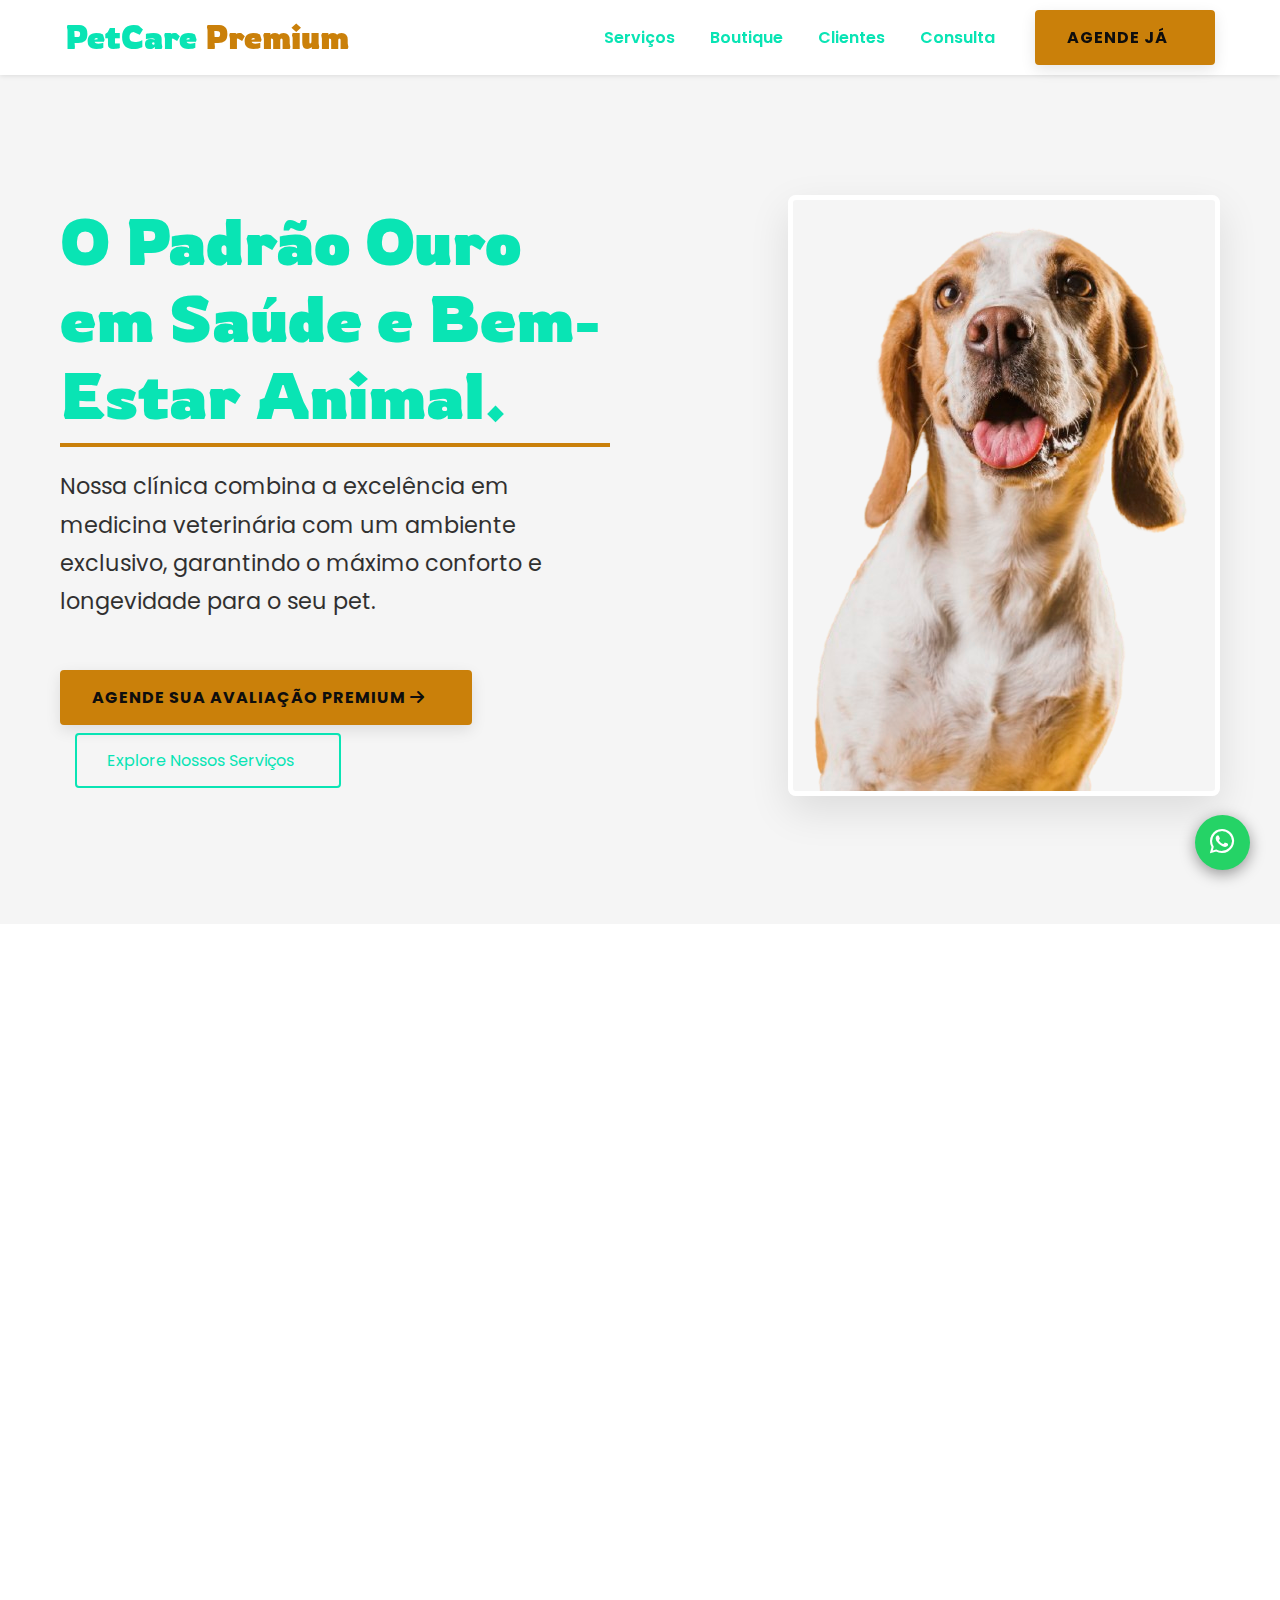
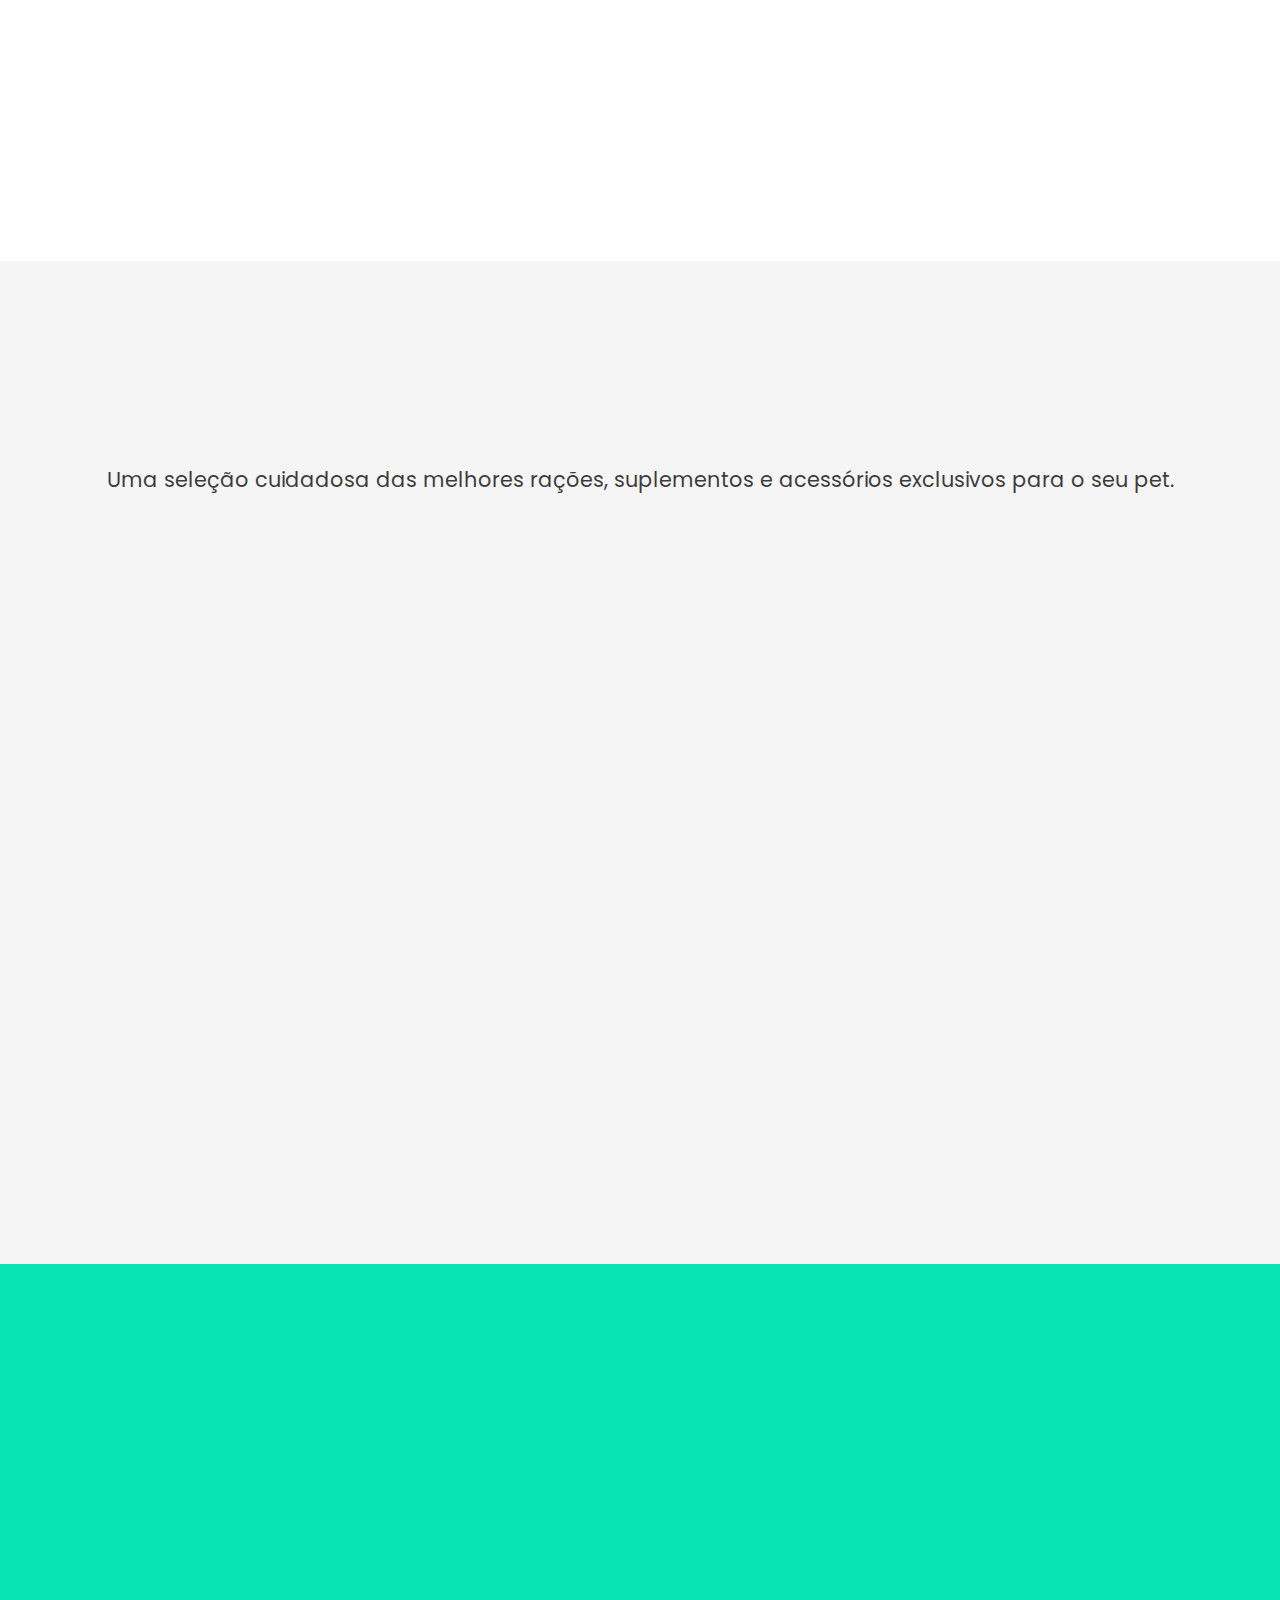
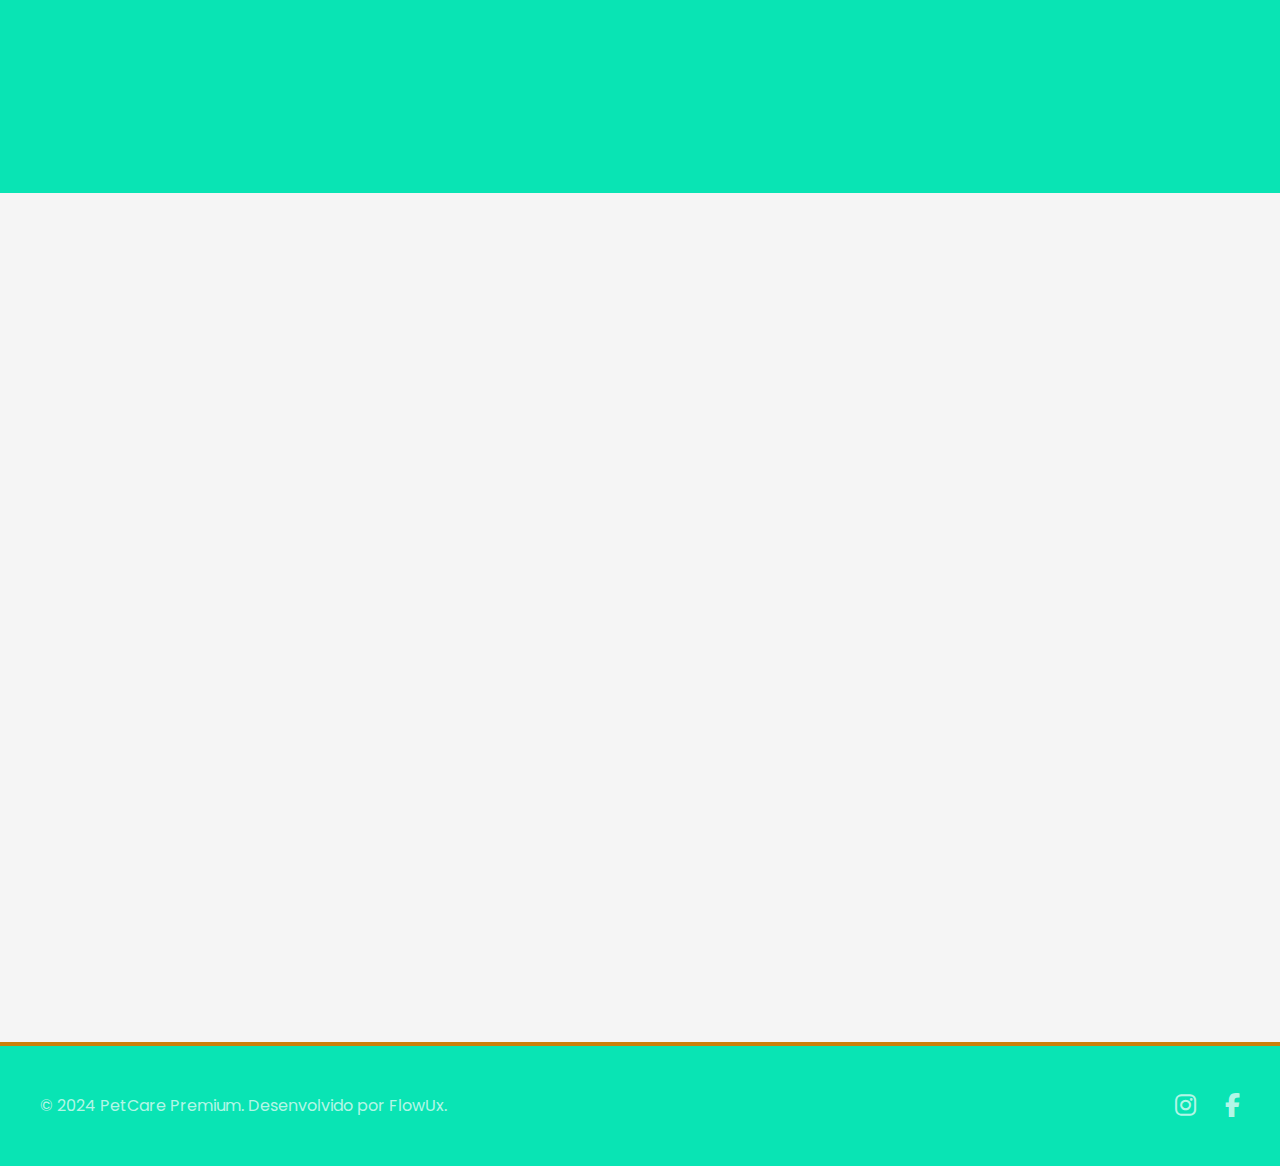
<file: landing4/Clinica Veterinaria/index.html>
<!DOCTYPE html>
<html lang="pt-br">
  <head>
    <meta charset="UTF-8" />
    <meta name="viewport" content="width=device-width, initial-scale=1.0" />
    <link
      rel="stylesheet"
      href="https://cdnjs.cloudflare.com/ajax/libs/font-awesome/6.5.1/css/all.min.css"
    />
    <link rel="preconnect" href="https://fonts.googleapis.com" />
    <link rel="preconnect" href="https://fonts.gstatic.com" crossorigin />
    <link
      href="https://fonts.googleapis.com/css2?family=Poppins:wght@400;600;700&family=Rowdies:wght@400;700&display=swap"
      rel="stylesheet"
    />
    <link rel="stylesheet" href="style.css" />
    <title>PetCare Premium | Luxo e Profissionalismo</title>
  </head>
  <body>
    <a
      href="https://wa.me/SEUNUMERO"
      target="_blank"
      class="whatsapp-float"
      aria-label="Fale conosco pelo WhatsApp"
    >
      <i class="fab fa-whatsapp"></i>
    </a>

    <header class="main-header">
      <div class="header-content">
        <h1 class="logo">PetCare <span class="logo-span">Premium</span></h1>
        <nav class="header-nav" id="mainNav">
          <a href="#servicos">Serviços</a>
          <a href="#boutique">Boutique</a>
          <a href="#testemunhos">Clientes</a>
          <a href="#agendamento">Consulta</a>
        </nav>
        <a href="#agendamento" class="cta-button header-cta">Agende Já</a>
        <button class="menu-toggle" id="menuToggle">
          <i class="fas fa-bars"></i>
        </button>
      </div>
    </header>

    <main>
      <section id="hero" class="hero-section">
        <div class="hero-text-content reveal">
          <h2>O Padrão Ouro em Saúde e Bem-Estar Animal.</h2>
          <p>
            Nossa clínica combina a excelência em medicina veterinária com um
            ambiente exclusivo, garantindo o máximo conforto e longevidade para
            o seu pet.
          </p>
          <div class="hero-cta-group">
            <a href="#agendamento" class="cta-button hero-cta"
              >Agende sua Avaliação Premium <i class="fas fa-arrow-right"></i
            ></a>
            <a href="#servicos" class="secondary-cta-button"
              >Explore Nossos Serviços</a
            >
          </div>
        </div>
        <div class="hero-image-container reveal">
          <img
            src="./img/cachorro.png"
            alt="Cachorro feliz e saudável"
            class="hero-image"
          />
        </div>
      </section>

      <section id="servicos" class="services-section">
        <h2 class="section-title reveal">Serviços Exclusivos</h2>
        <div class="services-grid">
          <div class="service-card reveal">
            <i class="fas fa-stethoscope service-icon"></i>
            <h3>Clínica Geral de Alto Padrão</h3>
            <p>
              Diagnóstico e tratamento com equipamentos de ponta e foco na
              medicina preventiva individualizada.
            </p>
          </div>
          <div class="service-card reveal">
            <i class="fas fa-microscope service-icon"></i>
            <h3>Laboratório e Cirurgia</h3>
            <p>
              Exames rápidos e precisos. Cirurgias seguras e minimamente
              invasivas com monitoramento intensivo.
            </p>
          </div>
          <div class="service-card reveal">
            <i class="fas fa-shower service-icon"></i>
            <h3>Estética & Spa Pet</h3>
            <p>
              Banho e tosa relaxantes, tratamentos terapêuticos de pele e
              pelagem com produtos hipoalergênicos.
            </p>
          </div>
          <div class="service-card reveal">
            <i class="fas fa-home service-icon"></i>
            <h3>Pet Hotel Boutique</h3>
            <p>
              Suítes individuais e monitoradas, com serviço personalizado e
              atividades recreativas supervisionadas.
            </p>
          </div>
        </div>
      </section>

      <section id="boutique" class="boutique-section">
        <h2 class="section-title reveal">Nossa Boutique Premium</h2>
        <p class="section-subtitle reveal">
          Uma seleção cuidadosa das melhores rações, suplementos e acessórios
          exclusivos para o seu pet.
        </p>

        <div class="boutique-grid">
          <div class="product-card reveal">
            <div class="product-image-container">
              <img
                src="./img/1.png"
                alt="Ração super premium para pets"
                class="product-image"
              />
              <div class="image-overlay">
                <i class="fas fa-search-plus"></i>
              </div>
            </div>
            <div class="product-info">
              <h3>Nutrição Super Premium</h3>
              <p>
                As melhores marcas de rações balanceadas e específicas para a
                fase e necessidade do seu pet, garantindo saúde e vitalidade.
              </p>
              <a href="#agendamento" class="cta-link"
                >Ver Detalhes <i class="fas fa-arrow-right"></i
              ></a>
            </div>
          </div>

          <div class="product-card reveal">
            <div class="product-image-container">
              <img
                src="./img/2.png"
                alt="Suplementos e vitaminas para pets"
                class="product-image"
              />
              <div class="image-overlay">
                <i class="fas fa-search-plus"></i>
              </div>
            </div>
            <div class="product-info">
              <h3>Suplementos e Vitaminas</h3>
              <p>
                Reforce a imunidade, a saúde articular e a pelagem com
                suplementos de alta absorção, desenvolvidos para resultados
                visíveis.
              </p>
              <a href="#agendamento" class="cta-link"
                >Ver Detalhes <i class="fas fa-arrow-right"></i
              ></a>
            </div>
          </div>

          <div class="product-card reveal">
            <div class="product-image-container">
              <img
                src="./img/3.png"
                alt="Acessórios de luxo para pets"
                class="product-image"
              />
              <div class="image-overlay">
                <i class="fas fa-search-plus"></i>
              </div>
            </div>
            <div class="product-info">
              <h3>Acessórios Exclusivos</h3>
              <p>
                Brinquedos duráveis, coleiras de couro legítimo e caminhas
                ortopédicas que unem design sofisticado e máximo conforto.
              </p>
              <a href="#agendamento" class="cta-link"
                >Ver Detalhes <i class="fas fa-arrow-right"></i
              ></a>
            </div>
          </div>
        </div>
        <div class="full-boutique-cta reveal">
          <a href="#agendamento" class="cta-button"
            >Explore a Boutique Completa <i class="fas fa-shopping-cart"></i
          ></a>
        </div>
      </section>
      <section id="testemunhos" class="testimonials-section">
        <h2 class="section-title reveal">O que Nossos Clientes Dizem</h2>
        <div class="testimonials-grid">
          <div class="testimonial-card reveal">
            <p>
              "Atendimento de luxo do começo ao fim. A equipe é super atenciosa
              e o Dr. é um excelente profissional. Confiança total!"
            </p>
            <div class="client-info">
              <span class="client-name">Beatriz F.</span>
              <i class="fas fa-star rating-star"></i
              ><i class="fas fa-star rating-star"></i
              ><i class="fas fa-star rating-star"></i
              ><i class="fas fa-star rating-star"></i
              ><i class="fas fa-star rating-star"></i>
            </div>
          </div>
          <div class="testimonial-card reveal">
            <p>
              "O ambiente é impecável, limpo e super tranquilo. Meu gato, que é
              arisco, se sentiu confortável. O melhor PetCare da cidade."
            </p>
            <div class="client-info">
              <span class="client-name">Gustavo P.</span>
              <i class="fas fa-star rating-star"></i
              ><i class="fas fa-star rating-star"></i
              ><i class="fas fa-star rating-star"></i
              ><i class="fas fa-star rating-star"></i
              ><i class="fas fa-star rating-star"></i>
            </div>
          </div>
        </div>
      </section>

      <section id="agendamento" class="appointment-section">
        <div class="appointment-container">
          <div class="appointment-text reveal">
            <h2>Fale com um Especialista Agora.</h2>
            <p>
              Preencha nosso formulário para que um de nossos especialistas
              entre em contato o mais rápido possível para confirmar sua
              consulta.
            </p>
            <p class="contact-highlight">
              <i class="fas fa-phone-alt"></i> Contato Imediato: **(XX)
              9999-8888**
            </p>
          </div>

          <form
            class="appointment-form reveal"
            onsubmit="handleFormSubmit(event)"
          >
            <h3>Solicitação de Atendimento</h3>
            <input type="text" placeholder="Seu Nome" required />
            <input type="tel" placeholder="WhatsApp" required />
            <input type="text" placeholder="Pet (Nome e Espécie)" required />
            <select required>
              <option value="">Selecione o Serviço*</option>
              <option value="consulta">Consulta Clínica</option>
              <option value="exames">Exames Laboratoriais</option>
              <option value="estetica">Estética / Spa</option>
              <option value="hospedagem">Hotel / Boutique</option>
            </select>
            <textarea
              placeholder="Brevemente o motivo da solicitação..."
              rows="3"
            ></textarea>
            <button type="submit" class="cta-button form-submit-button">
              Enviar Solicitação
            </button>
            <p id="form-message" class="form-message"></p>
          </form>
        </div>
      </section>
    </main>

    <footer class="main-footer">
      <div class="footer-content">
        <p>&copy; 2024 PetCare Premium. Desenvolvido por FlowUx.</p>
        <div class="social-icons">
          <a href="#" aria-label="Instagram"
            ><i class="fab fa-instagram"></i
          ></a>
          <a href="#" aria-label="Facebook"
            ><i class="fab fa-facebook-f"></i
          ></a>
        </div>
      </div>
    </footer>

    <script>
      // Função para mostrar a mensagem de sucesso do formulário (AJAX/Backend real não implementado aqui)
      function handleFormSubmit(event) {
        event.preventDefault();
        const messageElement = document.getElementById("form-message");
        messageElement.innerText =
          "Sua solicitação foi enviada! Entraremos em contato em breve.";
        messageElement.style.display = "block";
        setTimeout(() => {
          messageElement.style.display = "none";
        }, 5000);

        // Aqui você adicionaria o código real para enviar os dados para o seu servidor/e-mail
        event.target.reset(); // Limpa o formulário após o envio simulado
      }

      // Função para revelar elementos ao rolar (Animação)
      function reveal() {
        var reveals = document.querySelectorAll(".reveal");
        for (var i = 0; i < reveals.length; i++) {
          var windowHeight = window.innerHeight;
          var elementTop = reveals[i].getBoundingClientRect().top;
          var elementVisible = 150;

          if (elementTop < windowHeight - elementVisible) {
            reveals[i].classList.add("active");
          } else {
            reveals[i].classList.remove("active");
          }
        }
      }
      window.addEventListener("scroll", reveal);
      // Chama a função uma vez ao carregar para verificar os elementos no topo da tela
      reveal();

      // Função para o Menu Mobile
      document
        .getElementById("menuToggle")
        .addEventListener("click", function () {
          document.getElementById("mainNav").classList.toggle("active");
        });
      document.querySelectorAll(".header-nav a").forEach((item) => {
        item.addEventListener("click", () => {
          // Fecha o menu mobile ao clicar em um link
          document.getElementById("mainNav").classList.remove("active");
        });
      });
    </script>
  </body>
</html>
</file>
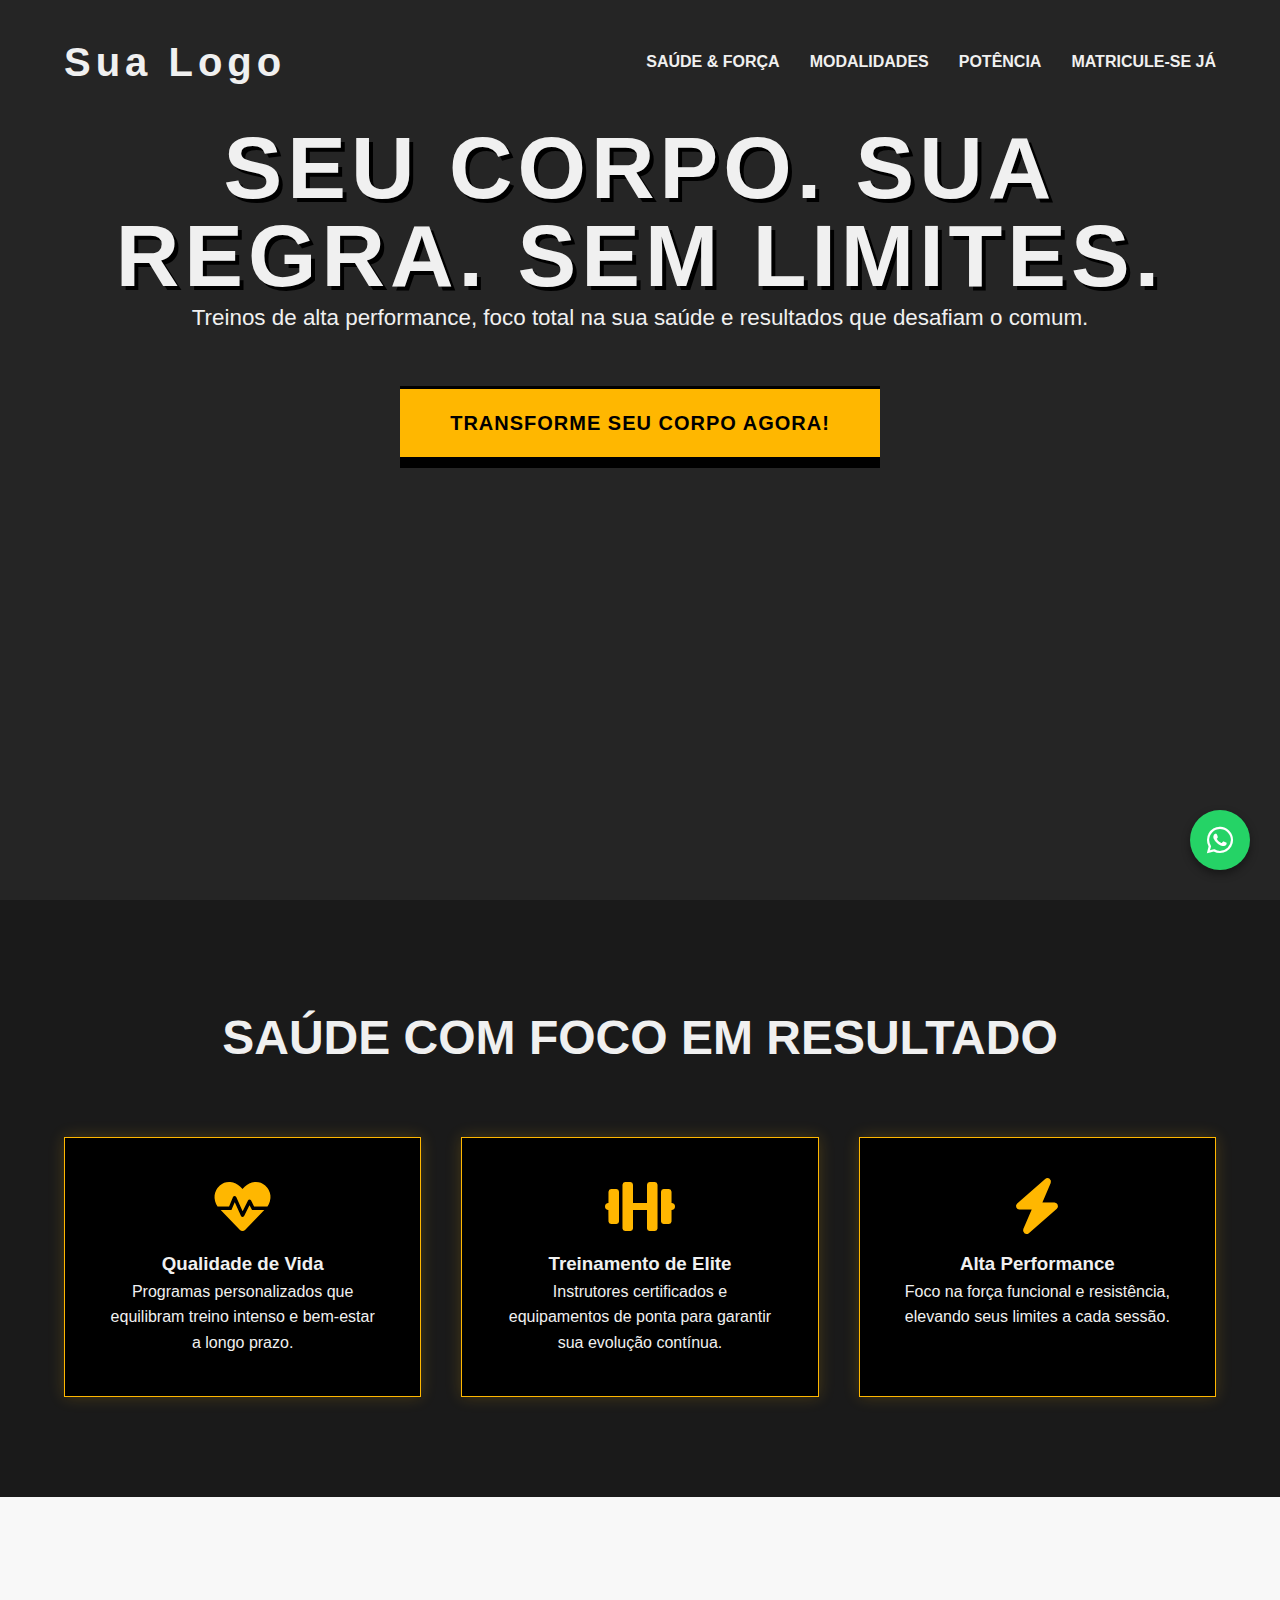
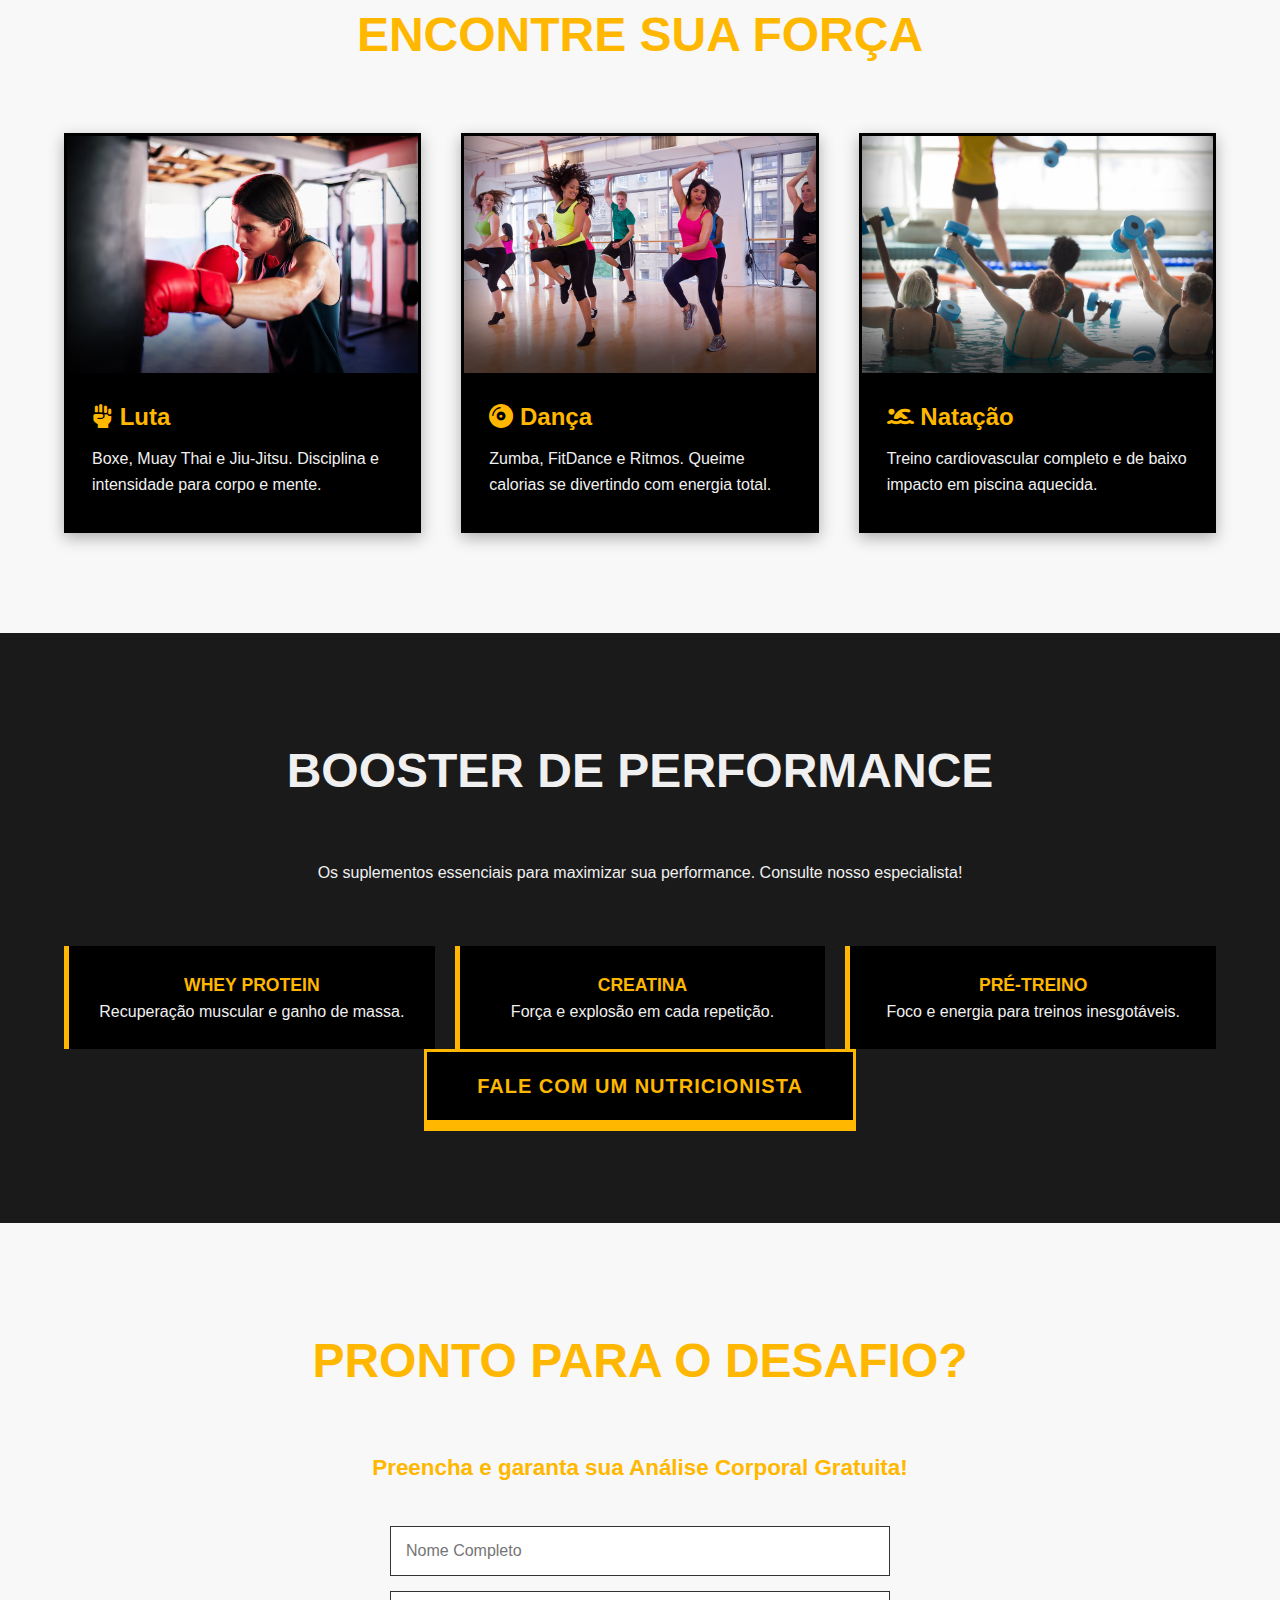
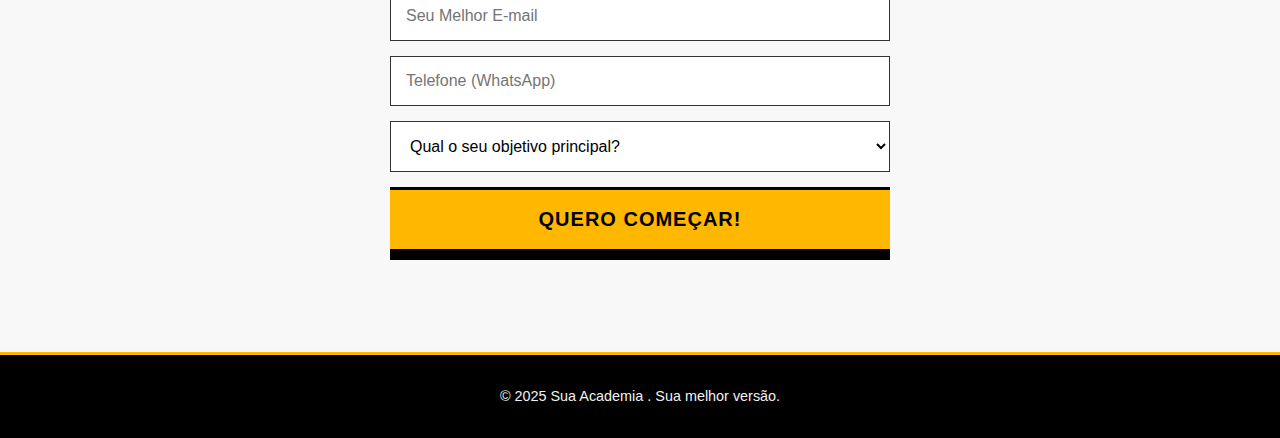
<file: landing6/landing page academia/index.html>
<!DOCTYPE html>
<html lang="pt-BR">
<head>
    <meta charset="UTF-8">
    <meta name="viewport" content="width=device-width, initial-scale=1.0">
    <title>Sua Academia | Sua Transformação Agora</title>
    <link rel="stylesheet" href="style.css">
    <link rel="stylesheet" href="https://cdnjs.cloudflare.com/ajax/libs/font-awesome/6.0.0-beta3/css/all.min.css">
</head>
<body>

    <a href="https://wa.me/99999999999?text=Olá! Quero me Matricular." target="_blank" class="whatsapp-float" aria-label="Fale conosco no WhatsApp">
        <i class="fab fa-whatsapp"></i>
    </a>

    <header class="hero-section">
        <div class="container">
            <nav class="navbar">
                <div class="logo">Sua Logo <span class="accent-text"></span></div>
                <ul class="nav-links" id="navLinks">
                    <li><a href="#saude">Saúde & Força</a></li>
                    <li><a href="#modalidades">Modalidades</a></li>
                    <li><a href="#suplementos">Potência</a></li>
                    <li><a href="#formulario" class="cta-link">Matricule-se JÁ</a></li>
                </ul>
                <button class="menu-toggle" aria-label="Abrir Menu" id="menuToggle">
                    <i class="fas fa-bars"></i>
                </button>
            </nav>

            <div class="hero-content">
                <h1>Seu Corpo. Sua Regra. Sem Limites.</h1>
                <p>Treinos de alta performance, foco total na sua saúde e resultados que desafiam o comum.</p>
                <a href="#formulario" class="cta-button">Transforme Seu Corpo Agora!</a>
            </div>
        </div>
    </header>

    <section id="saude" class="section saude-section bg-dark">
        <div class="container">
            <h2>SAÚDE COM FOCO EM RESULTADO</h2>
            <div class="cards-grid">
                <div class="card">
                    <i class="fas fa-heartbeat"></i>
                    <h3>Qualidade de Vida</h3>
                    <p>Programas personalizados que equilibram treino intenso e bem-estar a longo prazo.</p>
                </div>
                <div class="card">
                    <i class="fas fa-dumbbell"></i>
                    <h3>Treinamento de Elite</h3>
                    <p>Instrutores certificados e equipamentos de ponta para garantir sua evolução contínua.</p>
                </div>
                <div class="card">
                    <i class="fas fa-bolt"></i>
                    <h3>Alta Performance</h3>
                    <p>Foco na força funcional e resistência, elevando seus limites a cada sessão.</p>
                </div>
            </div>
        </div>
    </section>

    <section id="modalidades" class="section modalidades-section bg-light">
        <div class="container">
            <h2 class="accent-text">ENCONTRE SUA FORÇA</h2>
            <div class="cards-grid">
                
                <div class="card modalidade-luta">
                    <div class="card-image"></div>
                    <div class="card-content">
                        <h3><i class="fas fa-fist-raised"></i> Luta</h3>
                        <p>Boxe, Muay Thai e Jiu-Jitsu. Disciplina e intensidade para corpo e mente.</p>
                    </div>
                </div>
                
                <div class="card modalidade-danca">
                    <div class="card-image"></div>
                    <div class="card-content">
                        <h3><i class="fas fa-compact-disc"></i> Dança</h3>
                        <p>Zumba, FitDance e Ritmos. Queime calorias se divertindo com energia total.</p>
                    </div>
                </div>
                
                <div class="card modalidade-natacao">
                    <div class="card-image"></div>
                    <div class="card-content">
                        <h3><i class="fas fa-swimmer"></i> Natação</h3>
                        <p>Treino cardiovascular completo e de baixo impacto em piscina aquecida.</p>
                    </div>
                </div>
                
            </div>
        </div>
    </section>

    <section id="suplementos" class="section suplementos-section bg-dark">
        <div class="container">
            <h2>BOOSTER DE PERFORMANCE</h2>
            <p>Os suplementos essenciais para maximizar sua performance. Consulte nosso especialista!</p>
            <div class="cards-grid supplement-grid">
                <div class="supplement-card">
                    <h4>Whey Protein</h4>
                    <p>Recuperação muscular e ganho de massa.</p>
                </div>
                <div class="supplement-card">
                    <h4>Creatina</h4>
                    <p>Força e explosão em cada repetição.</p>
                </div>
                <div class="supplement-card">
                    <h4>Pré-Treino</h4>
                    <p>Foco e energia para treinos inesgotáveis.</p>
                </div>
            </div>
            <a href="https://wa.me/99999999999" target="_blank" class="cta-button secondary-button">Fale com um Nutricionista</a>
        </div>
    </section>

    <section id="formulario" class="section formulario-section bg-light">
        <div class="container">
            <h2 class="accent-text">PRONTO PARA O DESAFIO?</h2>
            <p class="form-offer">Preencha e garanta sua Análise Corporal Gratuita!</p>
           <form class="contact-form">
                <input type="text" placeholder="Nome Completo" required>
                <input type="email" placeholder="Seu Melhor E-mail" required>
                <input type="tel" placeholder="Telefone (WhatsApp)" required>
                <select required>
                    <option value="">Qual o seu objetivo principal?</option>
                    <option value="forca">Ganho de Força e Massa</option>
                    <option value="resistencia">Perda de Peso e Resistência</option>
                    <option value="luta">Foco em Artes Marciais</option>
                    <option value="danca">Aulas de Dança e Ritmos</option> <option value="geral">Qualidade de Vida e Saúde</option>
                </select>
                <button type="submit" class="cta-button">QUERO COMEÇAR!</button>
            </form>
        </div>
    </section>

    <footer>
        <div class="container">
            <p>&copy; 2025 Sua Academia . Sua melhor versão.</p>
        </div>
    </footer>

    <script src="script.js"></script>
</body>
</html>
</file>
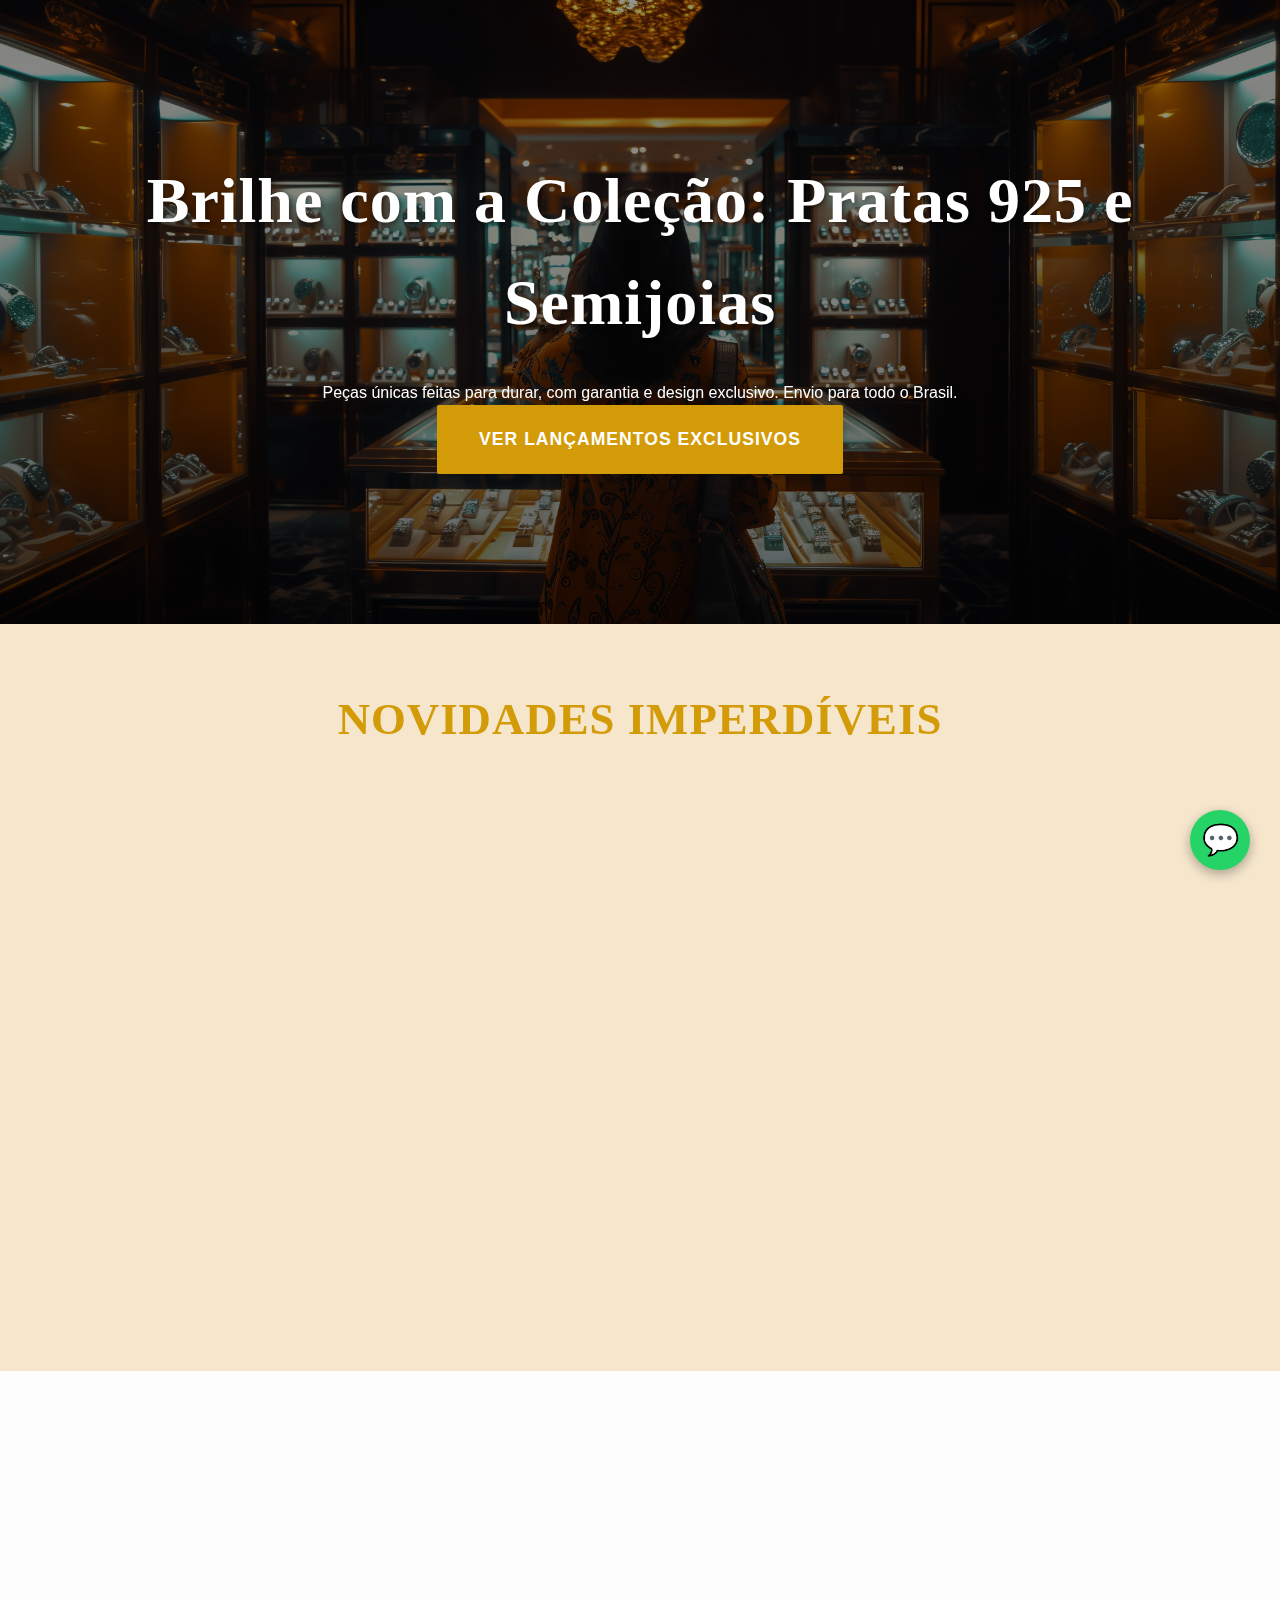
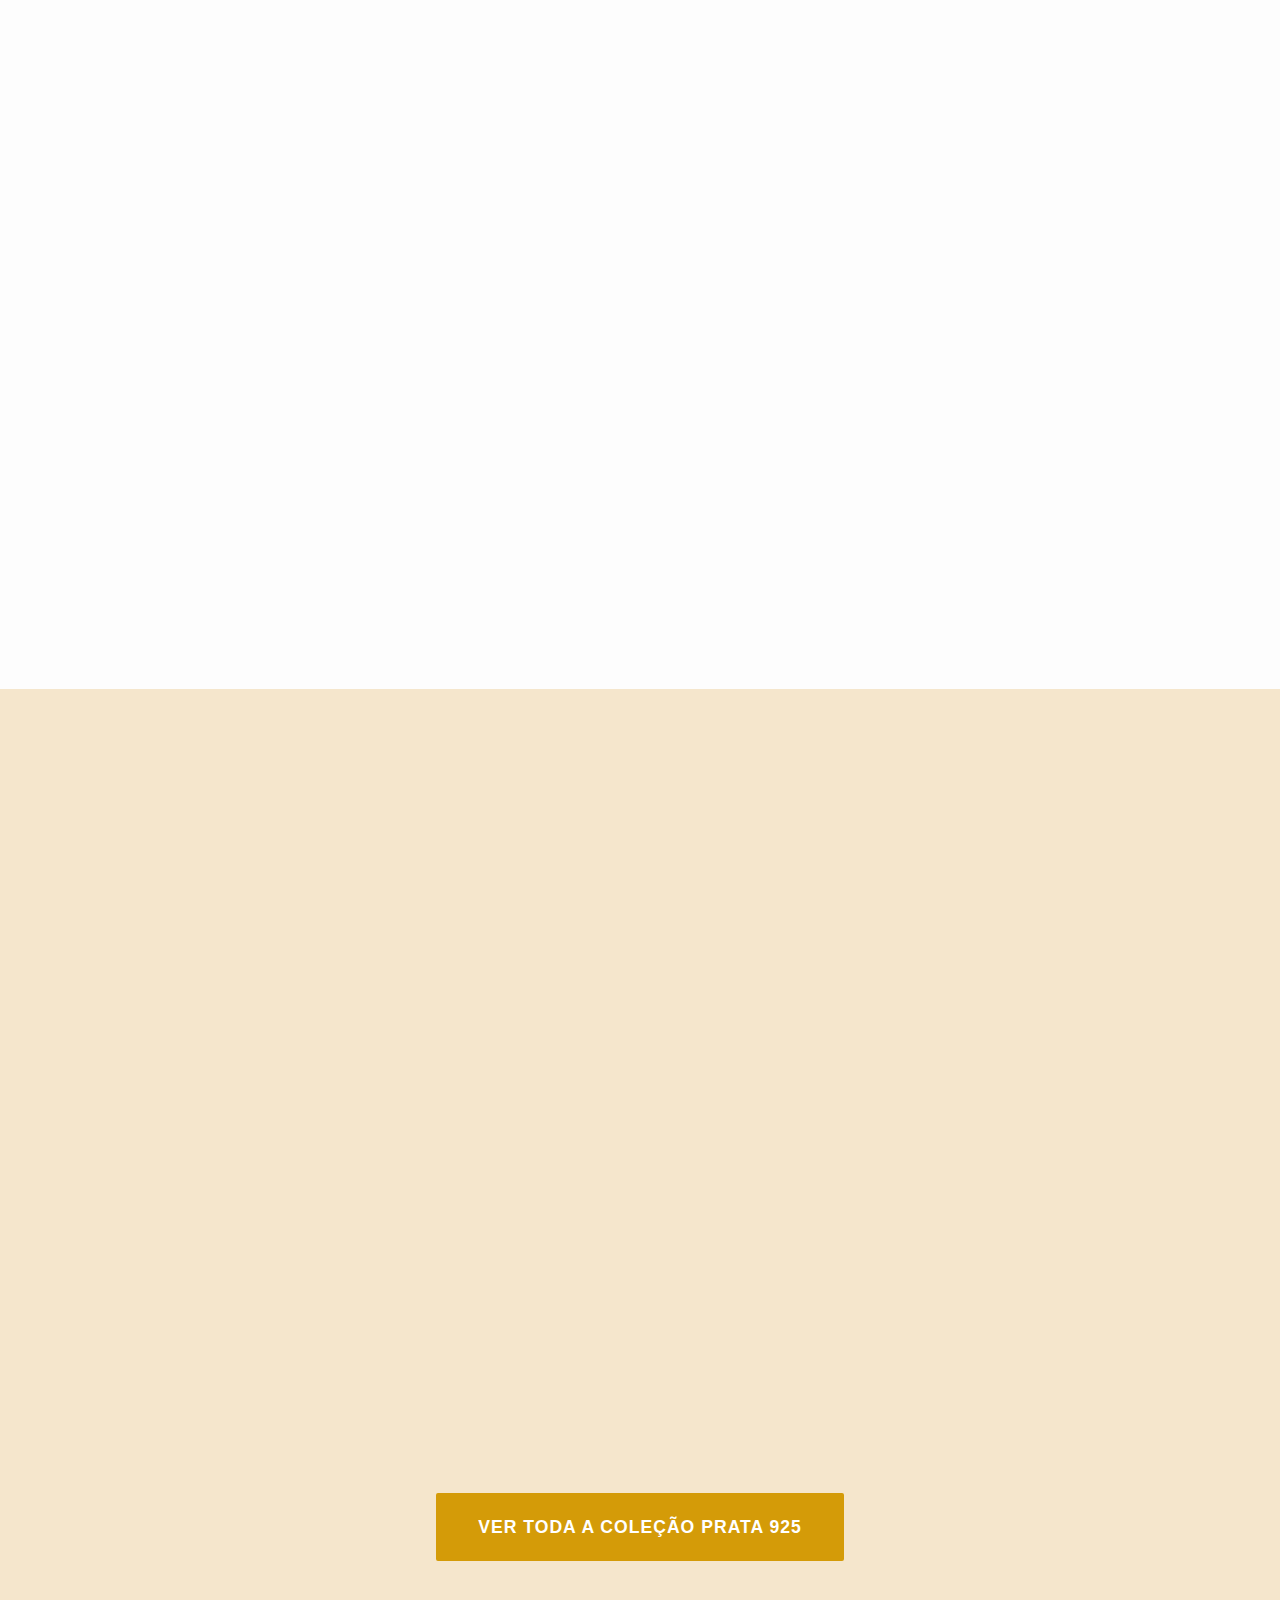
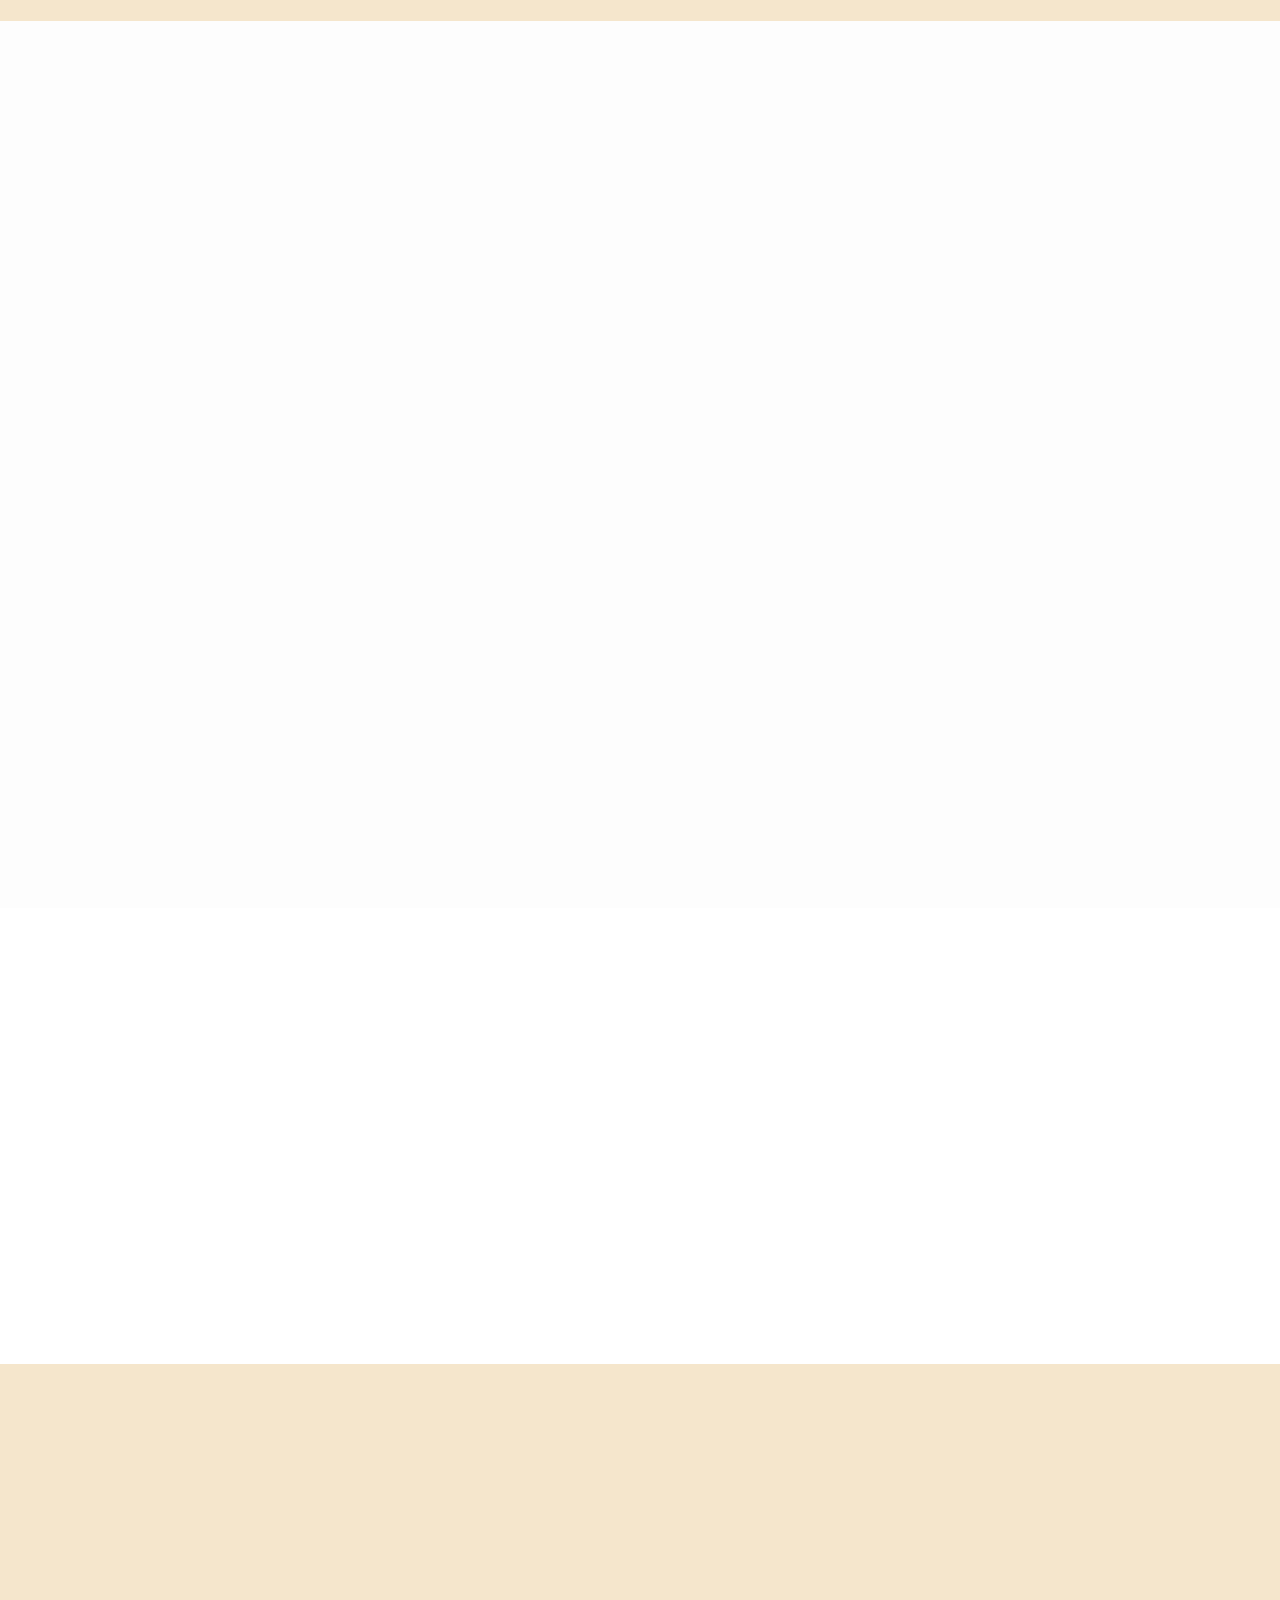
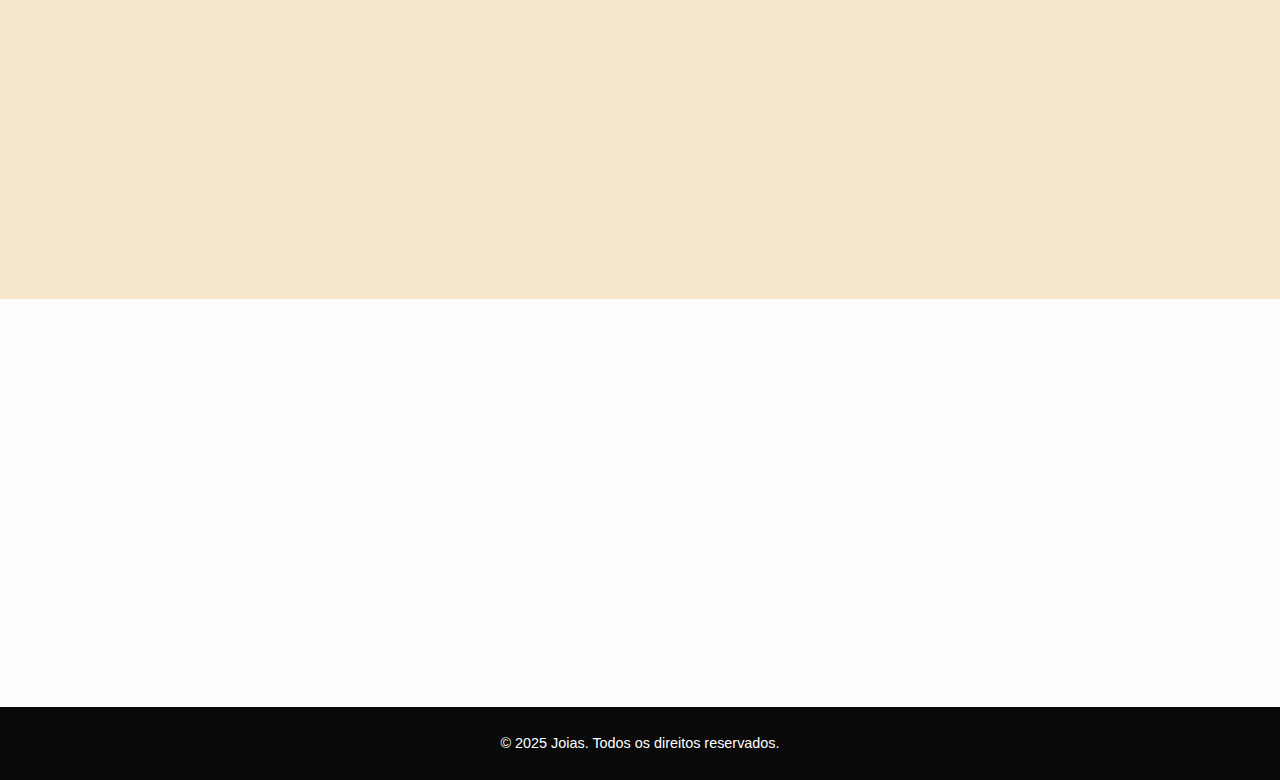
<file: landing7/landing page pratas/index.html>
<!DOCTYPE html>
<html lang="pt-BR">
<head>
    <meta charset="UTF-8">
    <meta name="viewport" content="width=device-width, initial-scale=1.0">
    <title>Joias | Coleção Premium e Exclusiva</title>
    
    <link rel="stylesheet" href="style.css">
    
    <link rel="stylesheet" href="https://unpkg.com/aos@next/dist/aos.css" />
</head>
<body>

    <header id="hero-section" data-aos="fade-in">
        <h1 data-aos="fade-up" data-aos-duration="1500">Brilhe com a Coleção: Pratas 925 e Semijoias</h1>
        <p data-aos="fade-up" data-aos-delay="300">Peças únicas feitas para durar, com garantia e design exclusivo. Envio para todo o Brasil.</p>
        
        <a href="#lancamentos" class="cta-button" data-aos="zoom-in" data-aos-delay="600">Ver Lançamentos Exclusivos</a>
    </header>

    <section id="lancamentos">
        <h2 data-aos="fade-right">Novidades Imperdíveis</h2>
        
        <div class="produtos-grid">
            
            <div class="produto-card novo" data-aos="zoom-in" data-aos-delay="100">
                <img src="./img/pingente-lua.png" alt="Colar Pingente Lua">
                <h3>Colar Pingente Lua</h3>
                <p class="valor">R$ 159,90</p>
                <a href="#" class="comprar-button">Lançamento</a>
            </div>
            
            <div class="produto-card novo" data-aos="zoom-in" data-aos-delay="300">
                <img src="./img/argola-.png" alt="Argola Geométrica">
                <h3>Argola Geométrica Ouro</h3>
                <p class="valor">R$ 119,90</p>
                <a href="#" class="comprar-button">Lançamento</a>
            </div>
            
            <div class="produto-card novo" data-aos="zoom-in" data-aos-delay="500">
                <img src="./img/aneis_finos.png" alt="Mix de Anéis Finos">
                <h3>Mix de Anéis Finos</h3>
                <p class="valor">R$ 139,90</p>
                <a href="#" class="comprar-button">Lançamento</a>
            </div>
        </div>
    </section>

    <section id="produtos">
        <h2 data-aos="fade-up">Nossas Joias Mais Vendidas</h2>
        
        <div class="carousel-container" data-aos="fade-up">
            <button class="prev-button">❮</button>
            
            <div class="carousel-slides">
                
                <div class="carousel-item">
                    <div class="produto-card">
                        <img src="./img/anel-prata.png" alt="Anel de Prata">
                        <h3>Anel Solitário Brilho</h3>
                        <p class="valor">R$ 189,90</p>
                        <a href="#" class="comprar-button">Ver Detalhes</a>
                    </div>
                </div>

                <div class="carousel-item">
                    <div class="produto-card">
                        <img src="./img/coraçao-eterno.png" alt="Colar Coração Semijoia">
                        <h3>Colar Coração Eterno</h3>
                        <p class="valor">R$ 99,90</p>
                        <a href="#" class="comprar-button">Comprar Agora</a>
                    </div>
                </div>

                <div class="carousel-item">
                    <div class="produto-card">
                        <img src="./img/gota-luz.png" alt="Brinco Gotas de Luz">
                        <h3>Brinco Gotas de Luz</h3>
                        <p class="valor">R$ 79,90</p>
                        <a href="#" class="comprar-button">Adicionar ao Carrinho</a>
                    </div>
                </div>
                
            </div>

            <button class="next-button">❯</button>
        </div>
    </section>

    <section id="prata925">
        <h2 data-aos="fade-left">Coleção Exclusiva Prata 925</h2>
        <p data-aos="fade-up">A pureza e o brilho da Prata 925, para quem busca qualidade e peças hipoalergênicas.</p>
        
        <div class="produtos-grid">
            
            <div class="produto-card" data-aos="zoom-in" data-aos-delay="100">
                <img src="./img/brinco-stud.png" alt="Brinco Stud Prata">
                <h3>Brinco Stud Minimalista</h3>
                <p class="valor">R$ 69,90</p>
                <a href="#" class="comprar-button">Comprar Prata</a>
            </div>
            
            <div class="produto-card" data-aos="zoom-in" data-aos-delay="300">
                <img src="./img/vista-lateral-de-pulseira.png" alt="Corrente Veneziana Prata">
                <h3>Corrente Veneziana Clássica</h3>
                <p class="valor">R$ 109,90</p>
                <a href="#" class="comprar-button">Comprar Prata</a>
            </div>
            
            <div class="produto-card" data-aos="zoom-in" data-aos-delay="500">
                <img src="./img/-prata-cruz.png" alt="Pingente Cruz Prata">
                <h3>Pingente Cruz Delicada</h3>
                <p class="valor">R$ 49,90</p>
                <a href="#" class="comprar-button">Comprar Prata</a>
            </div>
        </div>
        
        <a href="#" class="cta-button" style="margin-top: 30px;">Ver Toda a Coleção Prata 925</a>
    </section>

    <section id="destaques">
        <h2 data-aos="fade-right">Qualidade e Preço Justo</h2>
        
        <div class="produtos-grid">
            <div class="produto-card" data-aos="fade-up" data-aos-delay="100">
                <img src="./img/pulseira1.png" alt="Pulseira de Prata">
                <h3>Pulseira Elo Fino</h3>
                <p class="valor">R$ 129,90</p>
                <a href="#" class="comprar-button">Comprar Agora</a>
            </div>
            
            <div class="produto-card" data-aos="fade-up" data-aos-delay="300">
                <img src="./img/conjunto_colar.png" alt="Conjunto de Semijoias">
                <h3>Conjunto Glamour</h3>
                <p class="valor">R$ 179,90</p>
                <a href="#" class="comprar-button">Comprar Agora</a>
            </div>
            
            <div class="produto-card" data-aos="fade-up" data-aos-delay="500">
                <img src="./img/correntee.png" alt="Corrente Delicada">
                <h3>Corrente Veneziana</h3>
                <p class="valor">R$ 89,90</p>
                <a href="#" class="comprar-button">Comprar Agora</a>
            </div>
        </div>
    </section>
    
    <section id="depoimentos">
        <h2 data-aos="fade-left">O Que Nossas Clientes Dizem</h2>
        
        <div class="depoimentos-grid">
            
            <div class="depoimento-card" data-aos="fade-right" data-aos-delay="100">
                <p>"Recebi meu colar hoje e estou apaixonada! A qualidade é incrível e o brilho é surreal. Chegou super rápido. Com certeza comprarei mais!"</p>
                <h4>— Maria C., São Paulo/SP</h4>
                <div class="estrelas">⭐️⭐️⭐️⭐️⭐️</div>
            </div>
            
            <div class="depoimento-card" data-aos="fade-right" data-aos-delay="300">
                <p>"Presente de aniversário perfeito! As joias vieram em uma embalagem linda e delicada. O atendimento foi impecável. Recomendo a loja Aurora!"</p>
                <h4>— Patrícia F., Rio de Janeiro/RJ</h4>
                <div class="estrelas">⭐️⭐️⭐️⭐️⭐️</div>
            </div>
            
            <div class="depoimento-card" data-aos="fade-right" data-aos-delay="500">
                <p>"Qualidade de prata 925 superior. Uso meu anel todo dia e ele continua perfeito, sem escurecer. O melhor custo-benefício do mercado."</p>
                <h4>— Laura B., Belo Horizonte/MG</h4>
                <div class="estrelas">⭐️⭐️⭐️⭐️⭐️</div>
            </div>
        </div>
    </section>

    <section id="diferenciais">
        <h2 data-aos="fade-up">Por Que Escolher?</h2>
        
        <div class="diferenciais-grid">
            
            <div class="diferencial-item" data-aos="zoom-in" data-aos-delay="100">
                <h3>✨ Prata 925 e Joias de Qualidade</h3>
                <p>Garantia de autenticidade e durabilidade. Nossas peças são selecionadas à mão.</p>
            </div>
            
            <div class="diferencial-item" data-aos="zoom-in" data-aos-delay="300">
                <h3>📦 Frete Rápido e Seguro</h3>
                <p>Seu pedido embalado com carinho e enviado com seguro. Rastreio em tempo real.</p>
            </div>
            
            <div class="diferencial-item" data-aos="zoom-in" data-aos-delay="500">
                <h3>🔒 Pagamento Facilitado</h3>
                <p>Parcele em até 10x sem juros ou pague via Pix com 5% de desconto.</p>
            </div>
        </div>
        
        <a href="#produtos" class="cta-button" style="margin-top: 30px;" data-aos="fade-up">Compre com Confiança!</a>
    </section>

    <section id="contato">
        <h2 data-aos="fade-down">Receba Ofertas Exclusivas!</h2>
        <form id="formulario-contato" data-aos="fade-up">
            <input type="text" name="nome" placeholder="Seu Nome" required>
            <input type="email" name="email" placeholder="Seu Melhor E-mail" required>
            <button type="submit" class="cta-button">Quero Receber Lançamentos!</button>
        </form>
    </section>

    <footer>
        <p>&copy; 2025 Joias. Todos os direitos reservados.</p>
    </footer>

    <a href="https://wa.me/SEUNUMERO?text=Olá,%20gostaria%20de%20saber%20mais%20sobre%20as%20joias%20da%20Aurora!" 
       target="_blank" class="whatsapp-flutuante">
        💬
    </a>

    <script src="https://unpkg.com/aos@next/dist/aos.js"></script>
    <script src="script.js"></script>
</body>
</html>
</file>
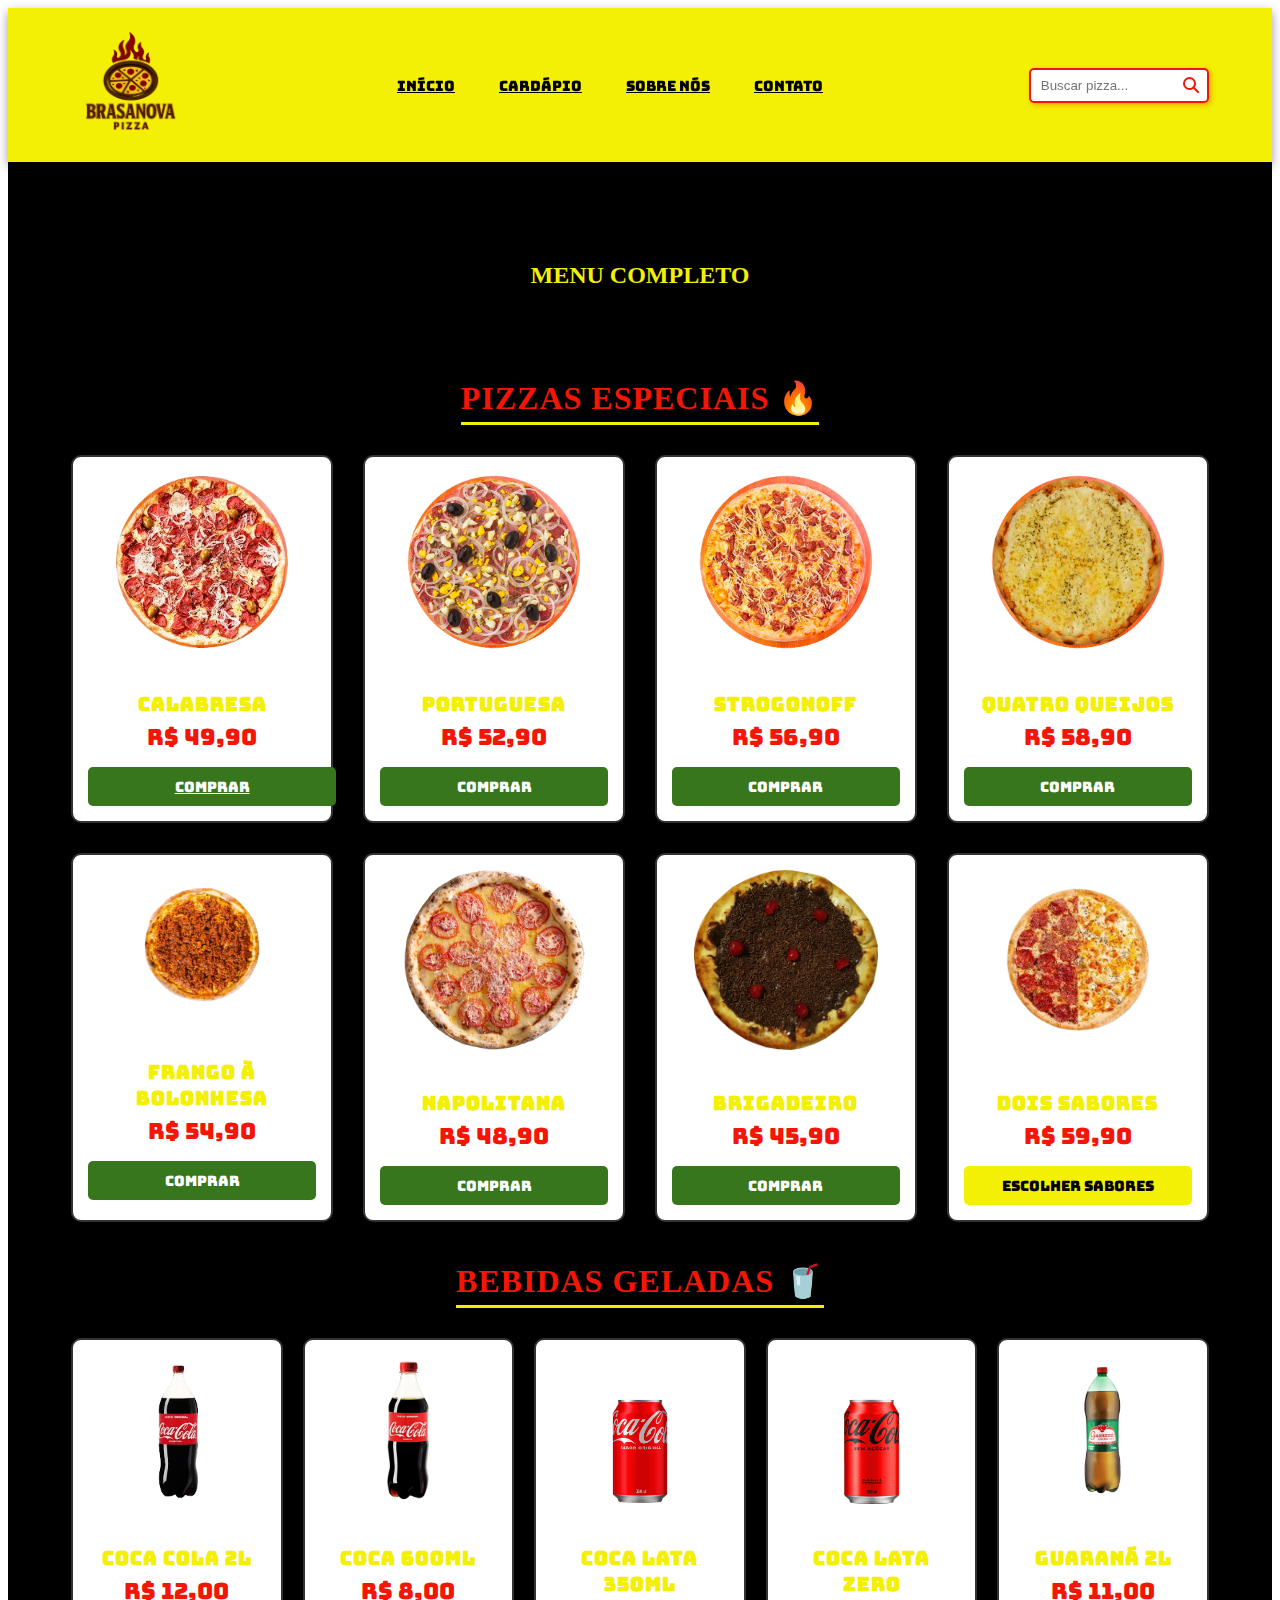
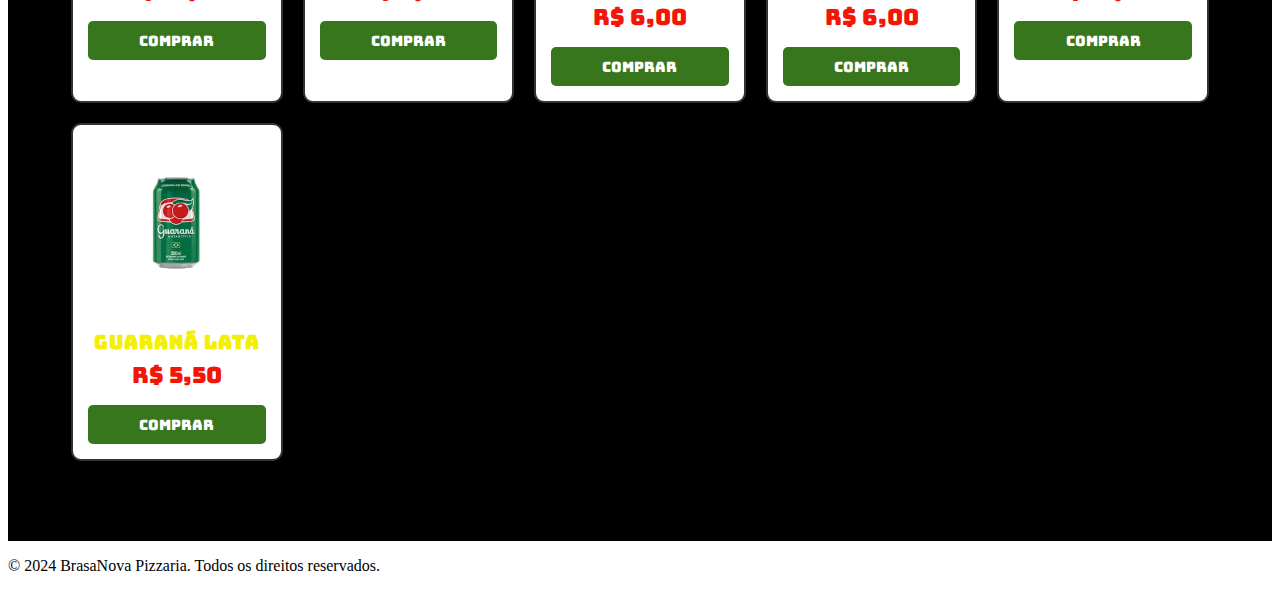
<file: landing3/LandingPage comida/cardapio/card.html>
<!DOCTYPE html>
<html lang="pt-BR">
<head>
    <meta charset="UTF-8">
    <meta name="viewport" content="width=device-width, initial-scale=1.0">
    <title>Cardápio BrasaNova</title>
    
    <link rel="stylesheet" href="https://cdnjs.cloudflare.com/ajax/libs/font-awesome/6.5.0/css/all.min.css">
    <link rel="preconnect" href="https://fonts.googleapis.com">
    <link rel="preconnect" href="https://fonts.gstatic.com" crossorigin>
    <link href="https://fonts.googleapis.com/css2?family=Bungee&display=swap" rel="stylesheet">
    
    <link rel="stylesheet" href="card.css">
</head>
<body>

    <header class="main-header">
        <div class="logo-container">
            <img src="../img/logo.png" alt="Logo Brasanova" class="logo-image">
        </div>

        <nav class="main-nav">
            <a href="../index.html#inicio">INÍCIO</a>
            <a href="#cardapio-completo">CARDÁPIO</a>
            <a href="../index.html#sobre">SOBRE NÓS</a>
            <a href="../index.html#contato">CONTATO</a>
        </nav>

        <div class="search-box">
            <input type="search" id="busca" placeholder="Buscar pizza...">
            <i class="fa-solid fa-magnifying-glass search-icon"></i>
        </div>
    </header>
        </div>
    </header>
    
    <main class="full-menu-section" id="cardapio-completo">
        <h2 class="section-title full-menu-title">MENU COMPLETO</h2>
        
        <h3 class="menu-category-title">PIZZAS ESPECIAIS 🔥</h3>
        
        <div class="menu-grid-full">
            
            <div class="menu-item-full">
                <img src="./imgcard/calabreza-removebg-preview (1).png" alt="Pizza Calabresa" class="item-img">
                <h4 class="item-name">CALABRESA</h4> 
                <span class="item-price">R$ 49,90</span>
                <a href="../pedidos/" class="full-menu-btn">COMPRAR</a>
            </div>

            <div class="menu-item-full">
                <img src="./imgcard/pizza_portugueza.png" alt="Pizza Portuguesa" class="item-img">
                <h4 class="item-name">PORTUGUESA</h4>
                <span class="item-price">R$ 52,90</span>
                <button class="full-menu-btn">COMPRAR</button>
            </div>

            <div class="menu-item-full">
                <img src="./imgpizz/pizza strogonoff.png" alt="Pizza Strogonoff" class="item-img">
                <h4 class="item-name">STROGONOFF</h4>
                <span class="item-price">R$ 56,90</span>
                <button class="full-menu-btn">COMPRAR</button>
            </div>

            <div class="menu-item-full">
                <img src="./imgpizz/pizza_quatro.png" alt="Pizza Quatro Queijos" class="item-img">
                <h4 class="item-name">QUATRO QUEIJOS</h4>
                <span class="item-price">R$ 58,90</span>
                <button class="full-menu-btn">COMPRAR</button>
            </div>

            <div class="menu-item-full">
                <img src="./imgpizz/frango_a_bolonhesa.png" alt="Pizza Frango à Bolonhesa" class="item-img">
                <h4 class="item-name">FRANGO À BOLONHESA</h4>
                <span class="item-price">R$ 54,90</span>
                <button class="full-menu-btn">COMPRAR</button>
            </div>

            <div class="menu-item-full">
                <img src="./imgpizz/napolitana.png" alt="Pizza Napolitana" class="item-img">
                <h4 class="item-name">NAPOLITANA</h4>
                <span class="item-price">R$ 48,90</span>
                <button class="full-menu-btn">COMPRAR</button>
            </div>

            <div class="menu-item-full">
                <img src="./imgpizz/brigadeiro.png" alt="Pizza Brigadeiro" class="item-img">
                <h4 class="item-name">BRIGADEIRO</h4>
                <span class="item-price">R$ 45,90</span>
                <button class="full-menu-btn">COMPRAR</button>
            </div>

            <div class="menu-item-full">
                <img src="./imgpizz/pizza dois sabores.png" alt="Pizza Dois Sabores" class="item-img">
                <h4 class="item-name">DOIS SABORES</h4>
                <span class="item-price">R$ 59,90</span>
                <button class="full-menu-btn cta-escolher">ESCOLHER SABORES</button>
            </div>
        </div>

        <h3 class="menu-category-title bebidas-title">BEBIDAS GELADAS 🥤</h3>

        <div class="bebidas-grid-full">

            <div class="menu-item-full bebida-item">
                <img src="./bebidas/coca_cola_2l.png" alt="Coca Cola 2L" class="item-img">
                <h4 class="item-name">COCA COLA 2L</h4>
                <span class="item-price">R$ 12,00</span>
                <button class="full-menu-btn">COMPRAR</button>
            </div>

            <div class="menu-item-full bebida-item">
                <img src="./bebidas/coca cola 600ml.png" alt="Coca Cola 600ml" class="item-img">
                <h4 class="item-name">COCA 600ML</h4>
                <span class="item-price">R$ 8,00</span>
                <button class="full-menu-btn">COMPRAR</button>
            </div>
            
            <div class="menu-item-full bebida-item">
                <img src="./bebidas/coca-cola-lata-350ml.png" alt="Coca Cola Lata" class="item-img">
                <h4 class="item-name">COCA LATA 350ML</h4>
                <span class="item-price">R$ 6,00</span>
                <button class="full-menu-btn">COMPRAR</button>
            </div>
            
            <div class="menu-item-full bebida-item">
                <img src="./bebidas/coca-cola-zero.png" alt="Coca Cola Zero" class="item-img">
                <h4 class="item-name">COCA LATA ZERO</h4>
                <span class="item-price">R$ 6,00</span>
                <button class="full-menu-btn">COMPRAR</button>
            </div>

            <div class="menu-item-full bebida-item">
                <img src="./bebidas/guarana.png" alt="Guaraná 2L" class="item-img">
                <h4 class="item-name">GUARANÁ 2L</h4>
                <span class="item-price">R$ 11,00</span>
                <button class="full-menu-btn">COMPRAR</button>
            </div>

            <div class="menu-item-full bebida-item">
                <img src="./bebidas/guarana lata.png" alt="Guaraná Lata" class="item-img">
                <h4 class="item-name">GUARANÁ LATA</h4>
                <span class="item-price">R$ 5,50</span>
                <button class="full-menu-btn">COMPRAR</button>
            </div>
            
        </div>
    </main>

    <footer>
        <p>&copy; 2024 BrasaNova Pizzaria. Todos os direitos reservados.</p>
    </footer>

     <script src="script-cardapio.js"></script> 
</body>
</html>
</file>
<file: landing6/landing page academia/style.css>
:root {
    --color-primary: #FFB700;      
    --color-secondary: #000000;    
    --color-background-dark: #1A1A1A; 
    --color-background-light: #F8F8F8; 
    --color-text-dark: #333333;     
    --color-text-light: #F0F0F0;   
}


@import url('https://fonts.googleapis.com/css2?family=Oswald:wght@700&family=Montserrat:wght@400;700&display=swap');


* {
    margin: 0;
    padding: 0;
    box-sizing: border-box;
    scroll-behavior: smooth;
}

body {
    font-family: 'Montserrat', sans-serif;
    line-height: 1.6;
    color: var(--color-text-dark);
    background-color: var(--color-background-light);
    overflow-x: hidden;
}

a {
    text-decoration: none;
    color: var(--color-primary);
    transition: all 0.3s ease;
}

.container {
    width: 90%;
    max-width: 1300px;
    margin: 0 auto;
}

.section {
    padding: 100px 0;
    text-align: center;
}

.bg-dark {
    background-color: var(--color-background-dark);
    color: var(--color-text-light);
}

.bg-light {
    background-color: var(--color-background-light);
}

h1 {
    font-family: 'Oswald', sans-serif;
    font-size: 5.5em; 
    font-weight: 700;
    text-transform: uppercase;
    line-height: 1;
    color: var(--color-text-light); 
    letter-spacing: 5px;
    text-shadow: 4px 4px 0 var(--color-secondary);
}

h2 {
    font-family: 'Oswald', sans-serif;
    font-size: 3em;
    margin-bottom: 50px;
    text-transform: uppercase;
    font-weight: 700;
    color: var(--color-text-dark);
}

.bg-dark h2 {
    color: var(--color-text-light);
}

.accent-text {
    color: var(--color-primary);
}


.cta-button {
    display: inline-block;
    background-color: var(--color-primary);
    color: var(--color-secondary);
    padding: 18px 50px;
    border: none; 
    border-radius: 0; 
    font-weight: 700;
    text-transform: uppercase;
    font-size: 1.25em;
    letter-spacing: 1px;
    cursor: pointer;
    transition: all 0.2s ease-out;
   
    border-top: 3px solid var(--color-secondary);
    border-bottom: 3px solid var(--color-secondary);
    box-shadow: 0 8px 0 var(--color-secondary);
}

.cta-button:hover {
    background-color: #f7a500;
    transform: translateY(-2px); 
    box-shadow: 0 10px 0 var(--color-secondary);
}

.secondary-button {
    background-color: var(--color-secondary);
    color: var(--color-primary);
    border: 3px solid var(--color-primary);
    box-shadow: 0 8px 0 var(--color-primary);
}
.secondary-button:hover {
    background-color: #333333;
    box-shadow: 0 10px 0 var(--color-primary);
}


.hero-section {

    background: url(https://capitalist.com.br/wp-content/uploads/2025/09/academia-de-luxo.jpg) no-repeat center center/cover;
    min-height: 100vh;
    display: flex;
    flex-direction: column;
    position: relative;
    background-attachment: fixed;
    box-shadow: inset 0 0 0 1000px rgba(0,0,0,0.85);
    justify-content: space-between;
}

.navbar {
    display: flex;
    justify-content: space-between;
    align-items: center;
    padding: 30px 0;
    position: relative;
    z-index: 10;
}

.logo {
    font-family: 'Oswald', sans-serif;
    font-size: 2.5em;
    font-weight: 700;
    letter-spacing: 5px;
    color: var(--color-text-light);
}

.nav-links {
    list-style: none;
    display: flex;
}
.nav-links a {
    color: var(--color-text-light);
    font-weight: 700;
    text-transform: uppercase;
    margin-left: 30px;
    padding-bottom: 5px;
  
    border-bottom: 2px solid transparent;
}
.nav-links a:hover {
    color: var(--color-primary);
    border-bottom: 2px solid var(--color-primary);
}

.menu-toggle {
    display: none;
    background: none;
    border: none;
    color: var(--color-primary);
    font-size: 1.8em;
    cursor: pointer;
    z-index: 101;
}

.hero-content {
    flex-grow: 1;
    display: flex;
    flex-direction: column;
    justify-content: center;
    align-items: center;
    padding-bottom: 15vh;
    text-align: center;
}

.hero-content p {
    font-size: 1.4em;
    margin-bottom: 50px;
    color: var(--color-text-light);
}

.cards-grid {
    display: grid;
    grid-template-columns: repeat(auto-fit, minmax(300px, 1fr));
    gap: 40px;
    margin-top: 60px;
}

.saude-section .card {
    padding: 40px;
    border-radius: 0;
    background-color: var(--color-secondary);
    border: 1px solid var(--color-primary);
    box-shadow: 0 0 15px rgba(255, 183, 0, 0.2);
    transition: transform 0.3s ease, background-color 0.3s;
    text-align: center;
}
.saude-section .card:hover {
    transform: translateY(-5px); 
    background-color: #333;
}
.saude-section .card i {
    font-size: 3.5em; 
    color: var(--color-primary);
    margin-bottom: 15px;
}


.modalidades-section .card {
    padding: 0;
    min-height: 400px;
    border-radius: 0;
    background-color: var(--color-text-dark);
    box-shadow: 0 5px 15px rgba(0, 0, 0, 0.3);
    overflow: hidden;
    text-align: left;
    border: 3px solid var(--color-secondary);
}

.card-image {
    height: 60%; 
    background-size: cover;
    background-position: center;
    position: relative;
    transition: transform 0.3s;
    box-shadow: inset 0 -40px 40px rgba(0, 0, 0, 0.7); 
}

.modalidades-section .card:hover .card-image {
    transform: scale(1.05);
}

.card-content {
    padding: 25px;
    height: 40%;
    color: var(--color-text-light);
    background-color: var(--color-secondary);
}

.card-content h3 {
    color: var(--color-primary);
    margin-top: 0;
    margin-bottom: 10px;
    font-size: 1.5em;
}


.card.modalidade-luta .card-image {
    background-image: url(./img/luta.jpg);
}
.card.modalidade-danca .card-image {
    background-image: url(./img/fitdance.jpg);
}
.card.modalidade-natacao .card-image {
    background-image: url(./img/curso-hidroginastica-alegrete.jpg);
}


.supplement-grid {
    gap: 20px;
}
.supplement-card {
    background-color: var(--color-secondary);
    padding: 25px;
    border-left: 5px solid var(--color-primary);
    border-radius: 0;
    color: var(--color-text-light);
}
.supplement-card h4 {
    color: var(--color-primary);
    font-weight: 700;
    font-size: 1.1em;
    text-transform: uppercase;
}


.formulario-section {
    padding-bottom: 100px;
}
.form-offer {
    font-size: 1.4em;
    color: var(--color-primary);
    margin-bottom: 40px;
    font-weight: 700;
}
.contact-form {
    max-width: 500px;
    margin: 0 auto;
    display: flex;
    flex-direction: column;
    gap: 15px;
}
.contact-form input,
.contact-form select {
    padding: 15px;
    border-radius: 0;
    border: 1px solid var(--color-text-dark);
    background-color: #ffffff;
    font-size: 1em;
}


footer {
    background-color: var(--color-secondary);
    color: var(--color-text-light);
    padding: 30px 0;
    font-size: 0.9em;
    border-top: 3px solid var(--color-primary);
    text-align: center;
}


.whatsapp-float {
    position: fixed;
    width: 60px;
    height: 60px;
    bottom: 30px;
    right: 30px;
    background-color: #25d366; 
    color: #FFF;
    border-radius: 50%;
    text-align: center;
    font-size: 30px;
    box-shadow: 0 4px 8px rgba(0, 0, 0, 0.4);
    z-index: 1000;
    display: flex;
    justify-content: center;
    align-items: center;
}

    /*responsividade*/
@media (max-width: 992px) {
    .hero-content h1 {
        font-size: 4em;
    }
    .nav-links {
        display: none;
    }
    .menu-toggle {
        display: block;
    }
    .navbar {
        justify-content: space-between;
    }
}

@media (max-width: 768px) {
    
    .hero-content h1 {
        font-size: 2.8em;
    }
    h2 {
        font-size: 2em;
    }
    
   
    .nav-links {
        flex-direction: column;
        width: 100%;
        position: fixed;
        top: 0;
        left: 0;
        height: 100vh;
        background-color: var(--color-secondary); 
        padding-top: 80px;
        transition: transform 0.3s ease-in-out;
        transform: translateX(100%); 
        z-index: 99;
    }

    .nav-links.active {
        display: flex; 
        transform: translateX(0);
    }
    .nav-links li {
        margin: 20px 0;
        text-align: center;
    }
    .nav-links a {
        font-size: 1.5em;
    }
}
</file>
<file: landing7/landing page pratas/style.css>
:root {
   
    --cor-principal: #d49b08;      
    --cor-secundaria: #F5E6CC;      
    --cor-fundo: #FDFDFD;           
    --cor-texto: #070707;           
    --cor-whatsapp: #25D366;
    
  
    --fonte-serifa: 'Playfair Display', serif; 
    --fonte-corpo: 'Lato', sans-serif; 
}

* {
    box-sizing: border-box;
    margin: 0;
    padding: 0;
}

body {
    font-family: var(--fonte-corpo);
    color: var(--cor-texto);
    line-height: 1.6;
    background-color: var(--cor-fundo);
    overflow-x: hidden; 
}

a {
    text-decoration: none;
    color: var(--cor-principal);
}

section, header, footer {
    padding: 60px 5%; 
    text-align: center;
}


h1, h2, h3 {
    font-family: var(--fonte-serifa); 
    letter-spacing: 1px;
    margin-bottom: 25px;
    font-weight: 700;
}

h2 {
    font-size: 2.8em;
    color: var(--cor-principal);
    text-transform: uppercase;
}

#hero-section {
    background-attachment: fixed; 
    background: linear-gradient(rgba(0,0,0,0.4), rgba(0,0,0,0.6)), url(./img/wallp.jpg) no-repeat center center;
    background-size: cover;
    color: white;
    padding: 150px 5%; 
    min-height: 60vh;
}

#hero-section h1 {
    font-size: 4em;
    text-shadow: 2px 2px 4px rgba(0, 0, 0, 0.4);
}


.cta-button, .comprar-button {
    display: inline-block;
    background-color: var(--cor-principal);
    color: white;
    padding: 18px 40px; 
    font-size: 1.1em;
    font-weight: bold;
    border-radius: 2px; 
    transition: all 0.3s cubic-bezier(0.25, 0.8, 0.25, 1);
    text-transform: uppercase;
    border: 2px solid var(--cor-principal);
    cursor: pointer;
    letter-spacing: 1px;
}

.cta-button:hover, .comprar-button:hover {
    background-color: #A08040;
    transform: scale(1.03); 
    box-shadow: 0 5px 15px rgba(0, 0, 0, 0.3);
}


.produtos-grid {
    display: flex;
    flex-wrap: wrap; 
    gap: 30px;
    justify-content: center;
    margin-top: 30px;
}

.produto-card {
    background-color: white;
    padding: 20px;
    border-radius: 10px;
    border: 1px solid #eee;
    box-shadow: 0 3px 6px rgba(0,0,0,0.05);
    width: 300px;
    transition: all 0.5s cubic-bezier(0.25, 0.8, 0.25, 1); 
}

.produto-card:hover {
    transform: translateY(-8px); 
    box-shadow: 0 14px 28px rgba(0,0,0,0.25), 0 10px 10px rgba(0,0,0,0.22); /
}

.produto-card img {
    width: 100%;
    height: auto;
    border-radius: 5px;
    margin-bottom: 15px;
}

.produto-card h3 {
    font-size: 1.5em;
    color: var(--cor-principal);
}

.produto-card .valor {
    color: var(--cor-principal);
    font-size: 2em; 
    font-weight: bold;
    font-family: var(--fonte-serifa);
    margin: 10px 0 20px 0;
}

/* Seções de Produtos (Fundos) */
#lancamentos { background-color: var(--cor-secundaria); }
.produto-card.novo { border: 2px solid var(--cor-principal); }

#produtos { background-color: var(--cor-fundo); }

#prata925 { background-color: var(--cor-secundaria); }
#prata925 p { font-size: 1.1em; margin-bottom: 30px; }

#destaques { background-color: var(--cor-fundo); }


/* =======================================================
                   Sessão de Carrossel
   ======================================================= */
.carousel-container {
    position: relative;
    max-width: 900px; 
    margin: 40px auto;
    display: flex;
    align-items: center;
}
.carousel-slides {
    display: flex;
    overflow-x: auto; 
    scroll-behavior: smooth; 
    scroll-snap-type: x mandatory; 
    -webkit-overflow-scrolling: touch; 
    border-radius: 10px;
    box-shadow: 0 4px 15px rgba(0, 0, 0, 0.05);
}
.carousel-item {
    flex: 0 0 100%;
    width: 100%;
    scroll-snap-align: start;
    padding: 20px;
    background-color: #fff;
    display: flex;
    justify-content: center; 
}
.carousel-item .produto-card {
    box-shadow: none;
    width: 300px;
}
/* Esconder a barra de rolagem */
.carousel-slides::-webkit-scrollbar { display: none; }
.carousel-slides { -ms-overflow-style: none; scrollbar-width: none; }

/* --- CÓDIGO CORRIGIDO PARA AS SETAS --- */
.prev-button, .next-button {
    position: absolute;
    top: 50%;
    transform: translateY(-50%);
    background: rgba(0, 0, 0, 0.7); 
    color: white;
    border: none;
    cursor: pointer;
    z-index: 5;
    font-size: 24px;
    
    
    width: 50px;
    height: 50px;
    display: flex;
    justify-content: center;
    align-items: center;
    border-radius: 50%; 
    
    transition: background-color 0.3s;
}

.prev-button:hover, .next-button:hover {
    background: var(--cor-principal); 
}
.prev-button { 
    left: -25px; 
}
.next-button { 
    right: -25px;
}



@media (max-width: 768px) {
 
    
    .prev-button, .next-button { 
        display: none; 
    }
}


#depoimentos { background-color: #ffffff; }

.depoimentos-grid {
    display: flex;
    flex-wrap: wrap;
    gap: 20px;
    justify-content: center;
    margin-top: 30px;
}

.depoimento-card {
    background-color: var(--cor-fundo);
    padding: 25px;
    border-radius: 10px;
    max-width: 350px;
    box-shadow: 0 4px 10px rgba(0, 0, 0, 0.08); 
    text-align: left;
    transition: box-shadow 0.3s;
    border-left: 5px solid var(--cor-principal);
}

.depoimento-card p {
    font-family: var(--fonte-serifa);
    font-size: 1.1em;
    font-style: italic;
    margin-bottom: 15px;
    color: #444;
}
.estrelas { color: orange; font-size: 1.2em; }



#diferenciais { 
    background-color: var(--cor-secundaria); 
}

.diferenciais-grid {
    display: flex;
    flex-wrap: wrap; 
    gap: 30px;
    justify-content: center;
    margin-top: 30px;
}

.diferencial-item {
    background-color: white;
    padding: 25px;
    border-radius: 8px;
    max-width: 300px;
    text-align: center;
    border-bottom: 4px solid var(--cor-principal); 
    box-shadow: 0 2px 5px rgba(0, 0, 0, 0.05);
}

#contato { background-color: var(--cor-fundo); }

#formulario-contato {
    max-width: 500px;
    margin: 0 auto;
    display: flex;
    flex-direction: column;
    gap: 15px;
}
#formulario-contato input {
    padding: 15px;
    border: 1px solid #ccc;
    border-radius: 2px;
    font-size: 1em;
}



.whatsapp-flutuante {
    position: fixed; 
    bottom: 30px;
    right: 30px;
    background-color: var(--cor-whatsapp);
    color: white;
    border-radius: 50%;
    width: 60px;
    height: 60px;
    display: flex;
    justify-content: center;
    align-items: center;
    font-size: 30px;
    z-index: 1000;
    box-shadow: 0 4px 12px rgba(0, 0, 0, 0.3);
    transition: transform 0.3s;
}


footer {
    background-color: #0a0a0a;
    color: white;
    font-size: 0.9em;
    padding: 25px 5%;
}



@media (max-width: 992px) {
    #hero-section { padding: 100px 5%; }
    #hero-section h1 { font-size: 3em; }
}

@media (max-width: 768px) {
    section, header, footer { padding: 40px 3%; }
    #hero-section h1 { font-size: 2.5em; }
    h2 { font-size: 2em; }
    
    .cta-button { padding: 15px 30px; }
    
    .produto-card, .depoimento-card, .diferencial-item {
        width: 100%; 
        max-width: none;
    }
    

    .prev-button, .next-button { display: none; }
}
</file>
<file: landing3/LandingPage comida/cardapio/card.css>
/* === SEÇÃO CARDÁPIO COMPLETO (INTEGRAÇÃO) === */

.main-header {
    background-color: #F3EF05; /* Fundo Amarelo para a barra */
    padding: 15px 5%;
    display: flex;
    justify-content: space-between;
    align-items: center;
    box-shadow: 0 4px 10px rgba(0, 0, 0, 0.4);
    position: sticky;
    top: 0;
    z-index: 1000;
}

.logo-image {
    width: 120px; 
}

/* Navegação */
.main-nav a {
    color: #000;
    margin: 0 15px;
    font-size: 0.9em;
    padding: 5px;
    font-family: 'Bungee', sans-serif;
}

.main-nav a:hover {
    color: #F31505; /* Hover Vermelho Fogo */
}

/* Busca */
.search-box {
    position: relative;
    display: flex;
    align-items: center;
}

.search-box input[type="search"] {
    width: 180px;
    padding: 8px 30px 8px 10px;
    border: 2px solid #F31505; /* Borda Vermelha */
    border-radius: 5px;
    background-color: #FFFFFF;
    color: #333;
    box-shadow: 2px 2px 5px rgba(243, 21, 5, 0.3);
}

.search-icon {
    position: absolute;
    right: 10px;
    color: #F31505;
    pointer-events: none;
}

/* --- SEÇÃO DE DESTAQUE ABAIXO DO HEADER --- */

.menu-highlight-section {
    display: flex;
    flex-direction: column;
    align-items: center;
    padding: 40px 5%;
    background-color: #000;
    color: #fff;
    text-align: center;
}

/* Responsividade do Header */
@media (max-width: 992px) {
    .main-header {
        flex-wrap: wrap;
        justify-content: center;
    }
    
    .main-nav {
        order: 3; 
        width: 100%;
        text-align: center;
        margin-top: 10px;
    }

    .main-nav a {
        margin: 0 10px;
    }

    .search-box {
        margin-top: 10px;
    }
}

.full-menu-section {
    padding: 80px 5%;
    background-color: black; /* Fundo escuro para contrastar o amarelo da seção anterior */
    text-align: center;
}

.full-menu-title {
    color: #F3EF05; /* Título principal amarelo */
    margin-bottom: 50px;
}

.menu-category-title {
    font-size: 2em;
    color: #F31505; /* Título de categoria em vermelho fogo */
    margin: 40px 0 30px;
    border-bottom: 3px solid #F3EF05;
    display: inline-block;
    padding-bottom: 5px;
    letter-spacing: 1px;
}

/* Grid para Pizzas */
.menu-grid-full {
    display: grid;
    /* Grid responsivo: 4 colunas no desktop, que se ajustam para no mínimo 250px */
    grid-template-columns: repeat(auto-fit, minmax(250px, 1fr));
    gap: 30px;
}

/* Grid para Bebidas */
.bebidas-grid-full {
    display: grid;
    /* Bebidas podem ser menores: 6 colunas no desktop, que se ajustam para no mínimo 180px */
    grid-template-columns: repeat(auto-fit, minmax(180px, 1fr));
    gap: 20px;
}

.menu-item-full {
    background-color: #fff;
    border: 2px solid #333;
    padding: 15px;
    border-radius: 10px;
    box-shadow: 0 5px 15px rgba(0, 0, 0, 0.4);
    transition: transform 0.3s, border-color 0.3s;
    text-align: center;
}
    .menu-item-full {
    /* ... seus estilos existentes ... */
    /* Adicione isto para garantir que o item seja um bloco no grid */
    display: block; 
}
/* E no final do seu CSS, adicione: */
.menu-item-full[style*="display: flex"] {
    display: block !important;
}


.menu-item-full:hover {
    transform: translateY(-5px);
    border-color: #F31505; /* Borda vermelha no hover */
    box-shadow: 0 10px 20px rgba(243, 21, 5, 0.5);
}

.item-img {
    width: 100%;
    max-height: 180px; /* Limita a altura das imagens de pizza */
    object-fit: contain;
    margin-bottom: 10px;
    /* Animação de flutuar deve ser removida aqui para não sobrecarregar */
    animation: none !important;
}

.bebida-item .item-img {
    max-height: 150px; /* Limita mais a altura para bebidas */
}


.item-name {
    font-family: 'Bungee', sans-serif;
    color: #F3EF05;
    font-size: 1.2em;
    margin-bottom: 5px;
    letter-spacing: 1px;
}

.item-price {
    display: block;
    font-family: 'Bungee', sans-serif;
    color: #F31505;
    font-size: 1.4em;
    margin-bottom: 15px;
}

.full-menu-btn {
    display: block;
    width: 100%;
    padding: 10px;
    background-color: #38761d; /* Verde de 'COMPRAR' (Chama mais atenção) */
    color: #fff;
    font-family: 'Bungee', sans-serif;
    border: none;
    border-radius: 5px;
    cursor: pointer;
    font-size: 0.9em;
    transition: background-color 0.2s;
}

.full-menu-btn:hover {
    background-color: #4CAF50; /* Verde mais claro no hover */
}

.cta-escolher {
    background-color: #F3EF05;
    color: #000;
}

.cta-escolher:hover {
    background-color: #D4A800;
}


/* === RESPONSIVIDADE DO CARDÁPIO COMPLETO === */

@media (max-width: 992px) {
    .menu-grid-full {
        grid-template-columns: repeat(auto-fit, minmax(200px, 1fr));
    }
    .bebidas-grid-full {
        grid-template-columns: repeat(auto-fit, minmax(150px, 1fr));
    }
}

@media (max-width: 576px) {
    .menu-grid-full {
        grid-template-columns: 1fr; /* Coluna única no mobile */
    }
    .bebidas-grid-full {
        grid-template-columns: repeat(auto-fit, minmax(140px, 1fr));
    }
    .item-img {
        max-height: 250px;
    }
}
</file>
<file: landing4/Clinica Veterinaria/style.css>
/* ============================================== */
/* VARIÁVEIS, RESET E CONFIGURAÇÃO BÁSICA (LUXO: Azul Marinho e Ouro Rosé) */
/* ============================================== */
:root {
  --color-primary: #09e4b4; /* Azul Marinho Profundo (Confiança) */
  --color-secondary: #ca800a; /* Ouro Rosé / Bege Metálico (Destaque e Luxo) */
  --color-accent: #f5f5f5; /* Off-White (Fundo) */
  --color-dark: #0e0d0d;
  --color-light: #ffffff;
  --color-text-light: #003366;
  --font-heading: "Rowdies", sans-serif;
  --font-body: "Poppins", sans-serif;
  --transition-speed: 0.4s;
}

* {
  margin: 0;
  padding: 0;
  box-sizing: border-box;
}

body {
  background-color: var(--color-accent);
  color: var(--color-text-light);
  font-family: var(--font-body);
  line-height: 1.7;
  overflow-x: hidden;
  scroll-behavior: smooth;
}

h1,
h2,
h3 {
  font-family: var(--font-heading);
  line-height: 1.2;
  color: var(--color-primary);
}

a {
  text-decoration: none;
}

/* Animações e Botões */
.reveal {
  opacity: 0;
  transform: translateY(20px);
  transition: opacity 0.6s ease-out, transform 0.6s ease-out;
}
.reveal.active {
  opacity: 1;
  transform: translateY(0);
}

/* Botão Flutuante do WhatsApp */
.whatsapp-float {
  position: fixed;
  width: 55px;
  height: 55px;
  bottom: 30px;
  right: 30px;
  background-color: #25d366;
  color: var(--color-light);
  border-radius: 50%;
  text-align: center;
  font-size: 28px;
  line-height: 55px;
  z-index: 999;
  box-shadow: 0 4px 15px rgba(0, 0, 0, 0.4);
  transition: transform 0.3s;
}
.whatsapp-float:hover {
  transform: scale(1.15) rotate(5deg);
}

/* ============================================== */
/* Botões Principais de Ação (ATUALIZADO PARA EFEITO DE PATINHA) */
/* ============================================== */
.cta-button {
  padding: 12px 30px;
  border-radius: 4px;
  background-color: var(--color-secondary);
  color: var(--color-dark);
  font-weight: 700;
  text-transform: uppercase;
  letter-spacing: 1px;
  box-shadow: 0 5px 15px rgba(0, 0, 0, 0.1);
  transition: all 0.4s ease-out;
  border: 2px solid var(--color-secondary);
  cursor: pointer;
  text-decoration: none;
  display: inline-block;
  position: relative;
  overflow: hidden;
  padding-right: 45px; /* Espaço extra para a patinha */
}
.cta-button:hover {
  background-color: var(--color-primary);
  color: var(--color-light); /* Cor do texto muda no hover */
  border-color: var(--color-primary);
  transform: translateY(-2px);
  box-shadow: 0 8px 20px rgba(0, 0, 0, 0.2);
}
.cta-button::after {
  /* Elemento para a patinha */
  content: "\f1b0"; /* Código do ícone de patinha (Font Awesome) */
  font-family: "Font Awesome 6 Free";
  font-weight: 900;
  position: absolute;
  right: -20px; /* Começa fora do botão */
  top: 50%;
  transform: translateY(-50%) rotate(-30deg);
  color: var(--color-light);
  font-size: 1.3rem;
  transition: all 0.4s ease-out;
  opacity: 0;
}
.cta-button:hover::after {
  right: 15px; /* Move a patinha para dentro do botão */
  opacity: 1;
  transform: translateY(-50%) rotate(0deg);
}

.secondary-cta-button {
  padding: 12px 30px;
  border-radius: 4px;
  background-color: transparent;
  color: var(--color-primary);
  border: 2px solid var(--color-primary);
  transition: all 0.4s;
  margin-left: 15px;
  text-decoration: none;
  display: inline-block;
  position: relative;
  overflow: hidden;
  padding-right: 45px; /* Espaço extra para a patinha */
}
.secondary-cta-button:hover {
  background-color: var(--color-primary);
  color: var(--color-light);
  transform: translateY(-2px);
}
.secondary-cta-button::after {
  /* Elemento para a patinha */
  content: "\f1b0";
  font-family: "Font Awesome 6 Free";
  font-weight: 900;
  position: absolute;
  right: -20px;
  top: 50%;
  transform: translateY(-50%) rotate(-30deg);
  color: var(--color-light);
  font-size: 1.3rem;
  transition: all 0.4s ease-out;
  opacity: 0;
}
.secondary-cta-button:hover::after {
  right: 15px;
  opacity: 1;
  transform: translateY(-50%) rotate(0deg);
}

/* ============================================== */
/* CABEÇALHO E NAVEGAÇÃO */
/* ============================================== */
.main-header {
  background-color: var(--color-light);
  position: sticky;
  top: 0;
  z-index: 1000;
  box-shadow: 0 1px 5px rgba(0, 0, 0, 0.1);
}
.header-content {
  max-width: 1200px;
  margin: 0 auto;
  padding: 10px 25px;
  display: flex;
  justify-content: space-between;
  align-items: center;
}
.logo {
  font-size: 2rem;
  color: var(--color-primary);
}
.logo-span {
  color: var(--color-secondary);
}
.header-nav {
  display: flex;
  gap: 35px;
  margin-left: auto;
  margin-right: 40px;
}
.header-nav a {
  color: var(--color-primary);
  font-weight: 600;
  text-decoration: none;
  transition: color 0.4s;
}
.header-nav a:hover {
  color: var(--color-secondary);
}
.menu-toggle {
  display: none;
  background: none;
  border: none;
  font-size: 1.8rem;
  color: var(--color-primary);
  cursor: pointer;
}

/* ============================================== */
/* SEÇÃO HERO */
/* ============================================== */
.hero-section {
  max-width: 1200px;
  margin: 0 auto;
  padding: 120px 20px;
  display: flex;
  justify-content: space-between;
  align-items: center;
  gap: 60px;
}
.hero-text-content {
  flex: 1;
  max-width: 600px;
}
.hero-text-content h2 {
  font-size: 4rem;
  margin-bottom: 20px;
  border-bottom: 4px solid var(--color-secondary);
  padding-bottom: 10px;
  display: inline-block;
}
.hero-text-content p {
  font-size: 1.4rem;
  color: var(--color-dark);
  opacity: 0.85;
  max-width: 550px;
  margin-bottom: 50px;
}
.hero-image-container {
  flex: 1;
  text-align: right;
}
.hero-image {
  max-width: 90%;
  height: auto;
  border-radius: 8px;
  box-shadow: 0 15px 40px rgba(0, 0, 0, 0.1);
  border: 5px solid var(--color-light);
  transition: transform 0.5s;
}
.hero-image:hover {
  transform: scale(1.02);
}

/* ============================================== */
/* SEÇÃO DE SERVIÇOS */
/* ============================================== */
.services-section {
  background-color: var(--color-light);
  padding: 100px 20px;
  text-align: center;
}
.section-title {
  font-size: 3.2rem;
  color: var(--color-primary);
  margin-bottom: 60px;
}
.services-grid {
  max-width: 1200px;
  margin: 0 auto;
  display: grid;
  grid-template-columns: repeat(auto-fit, minmax(280px, 1fr));
  gap: 40px;
}
.service-card {
  background-color: var(--color-accent);
  padding: 40px 20px;
  border-radius: 8px;
  box-shadow: 0 5px 15px rgba(0, 0, 0, 0.05);
  transition: transform 0.4s, box-shadow 0.4s;
  border-bottom: 4px solid transparent;
}
.service-card:hover {
  transform: translateY(-5px);
  box-shadow: 0 10px 30px rgba(0, 0, 0, 0.1);
  border-bottom: 4px solid var(--color-secondary);
}
.service-icon {
  font-size: 3.5rem;
  color: var(--color-secondary);
  margin-bottom: 20px;
}
.service-card h3 {
  font-size: 1.6rem;
  color: var(--color-primary);
}
.service-card p {
  color: var(--color-dark);
  opacity: 0.8;
}

/* ============================================== */
/* NOVA SEÇÃO: BOUTIQUE PREMIUM (COM IMAGENS) */
/* ============================================== */
.boutique-section {
  background-color: var(--color-accent);
  padding: 100px 20px;
  text-align: center;
}

.section-subtitle {
  font-size: 1.3rem;
  color: var(--color-dark);
  margin-top: -40px;
  margin-bottom: 70px;
  opacity: 0.8;
}

.boutique-grid {
  max-width: 1100px;
  margin: 0 auto;
  display: grid;
  grid-template-columns: repeat(auto-fit, minmax(300px, 1fr));
  gap: 30px;
  margin-bottom: 50px;
}

.product-card {
  background-color: var(--color-light);
  border-radius: 8px;
  overflow: hidden;
  box-shadow: 0 8px 20px rgba(0, 0, 0, 0.08);
  transition: transform 0.4s, box-shadow 0.4s;
  border: 1px solid #eee;
  text-align: center;
}

.product-card:hover {
  transform: translateY(-5px);
  box-shadow: 0 12px 30px rgba(0, 0, 0, 0.15);
}

.product-image-container {
  position: relative;
  overflow: hidden;
  height: 200px;
}

.product-image {
  width: 100%;
  height: 100%;
  object-fit: cover;
  transition: transform 0.5s;
}

.product-card:hover .product-image {
  transform: scale(1.05);
}

.image-overlay {
  position: absolute;
  top: 0;
  left: 0;
  width: 100%;
  height: 100%;
  background: rgba(0, 51, 102, 0.6);
  display: flex;
  justify-content: center;
  align-items: center;
  opacity: 0;
  transition: opacity 0.4s;
  pointer-events: none;
}

.product-card:hover .image-overlay {
  opacity: 1;
}

.image-overlay i {
  color: var(--color-light);
  font-size: 2.5rem;
}

.product-info {
  padding: 25px;
}

.product-info h3 {
  font-size: 1.5rem;
  color: var(--color-primary);
  margin-bottom: 10px;
}

.product-info p {
  color: var(--color-dark);
  margin-bottom: 15px;
  opacity: 0.8;
}

.cta-link {
  display: inline-block;
  color: var(--color-primary);
  font-weight: 600;
  border-bottom: 2px solid var(--color-secondary);
  padding-bottom: 3px;
  transition: all 0.3s;
}
.cta-link:hover {
  color: var(--color-secondary);
  border-color: var(--color-primary);
}

.full-boutique-cta {
  margin-top: 20px;
}

/* ============================================== */
/* SEÇÃO DE TESTEMUNHOS */
/* ============================================== */
.testimonials-section {
  background-color: var(--color-primary);
  padding: 100px 20px;
  color: var(--color-light);
}
.testimonials-section .section-title {
  color: var(--color-light);
  border-bottom: 3px solid var(--color-secondary);
  display: inline-block;
  padding-bottom: 5px;
}
.testimonials-grid {
  max-width: 1000px;
  margin: 0 auto;
  display: grid;
  grid-template-columns: repeat(auto-fit, minmax(300px, 1fr));
  gap: 30px;
}
.testimonial-card {
  background: rgba(255, 255, 255, 0.1);
  padding: 30px;
  border-radius: 8px;
  border-left: 5px solid var(--color-secondary);
  box-shadow: 0 5px 15px rgba(0, 0, 0, 0.2);
  transition: transform 0.4s;
}
.testimonial-card:hover {
  transform: translateY(-3px);
}
.testimonial-card p {
  color: var(--color-light);
  opacity: 0.8;
  font-style: italic;
  margin-bottom: 15px;
}
.client-info {
  border-top: 1px dashed rgba(255, 255, 255, 0.2);
  padding-top: 15px;
}
.client-name {
  color: var(--color-secondary);
  font-weight: 700;
}
.rating-star {
  color: #ffc107;
}

/* ============================================== */
/* SEÇÃO DE AGENDAMENTO E FORMULÁRIO */
/* ============================================== */
.appointment-section {
  background-color: var(--color-accent);
  padding: 100px 20px;
  position: relative;
  color: var(--color-text-light);
}
.appointment-container {
  max-width: 1100px;
  margin: 0 auto;
  display: flex;
  gap: 50px;
  align-items: center;
}
.appointment-text {
  flex: 1;
}
.appointment-text h2 {
  font-size: 3rem;
  margin-bottom: 25px;
}
.contact-highlight {
  font-size: 1.3rem;
  color: var(--color-primary);
  font-weight: 600;
}
.contact-highlight i {
  color: var(--color-secondary);
  margin-right: 10px;
}
.appointment-form {
  flex: 1;
  background-color: var(--color-light);
  color: var(--color-dark);
  padding: 40px;
  border-radius: 8px;
  box-shadow: 0 10px 30px rgba(0, 0, 0, 0.1);
  border-top: 5px solid var(--color-secondary);
}
.appointment-form h3 {
  color: var(--color-primary);
  margin-bottom: 30px;
  text-align: center;
  font-size: 2rem;
}
.appointment-form input,
.appointment-form select,
.appointment-form textarea {
  width: 100%;
  background-color: var(--color-light);
  color: var(--color-dark);
  border: 1px solid #ddd;
  padding: 15px;
  margin-bottom: 18px;
  border-radius: 4px;
  font-family: var(--font-body);
  font-size: 1rem;
}
.form-submit-button {
  width: 100%;
  padding: 18px;
  font-size: 1.2rem;
  background-color: var(--color-secondary);
  color: var(--color-dark);
  border-color: var(--color-secondary);
}
.form-submit-button:hover {
  background-color: var(--color-primary);
  color: var(--color-light);
  border-color: var(--color-primary);
}

.form-message {
  margin-top: 15px;
  font-weight: 600;
  text-align: center;
  padding: 10px;
  border-radius: 4px;
  background-color: #e6ffe6;
  color: #388e3c;
  display: none;
}

/* ============================================== */
/* RODAPÉ */
/* ============================================== */
.main-footer {
  background-color: var(--color-primary);
  padding: 40px 20px;
  color: rgba(255, 255, 255, 0.7);
  border-top: 4px solid var(--color-secondary);
}
.footer-content {
  max-width: 1200px;
  margin: 0 auto;
  display: flex;
  justify-content: space-between;
  align-items: center;
}
.social-icons a {
  color: rgba(255, 255, 255, 0.7);
  font-size: 1.5rem;
  margin-left: 25px;
  transition: color 0.4s, transform 0.4s;
}
.social-icons a:hover {
  color: var(--color-secondary);
  transform: translateY(-2px);
}

/* ============================================== */
/* RESPONSIVIDADE */
/* ============================================== */
@media (max-width: 1024px) {
  .header-nav {
    display: none;
  }
  .header-cta {
    display: none;
  }
  .menu-toggle {
    display: block;
  }
  .header-nav.active {
    position: absolute;
    top: 80px;
    left: 0;
    right: 0;
    background-color: var(--color-light);
    flex-direction: column;
    align-items: center;
    padding: 20px 0;
    box-shadow: 0 5px 10px rgba(0, 0, 0, 0.1);
    gap: 15px;
    display: flex;
  }
  .hero-text-content h2 {
    font-size: 3rem;
  }
  .appointment-container {
    flex-direction: column;
  }
  .appointment-text,
  .appointment-form {
    width: 100%;
  }
  .appointment-text h2 {
    text-align: center;
    padding-left: 0;
    border-left: none;
    border-bottom: 4px solid var(--color-secondary);
  }
  .section-subtitle {
    margin-top: 0;
  }
}

@media (max-width: 768px) {
  .hero-section {
    flex-direction: column;
    text-align: center;
    padding: 60px 20px;
  }
  .hero-text-content h2 {
    font-size: 2.5rem;
  }
  .hero-image-container {
    order: -1;
    margin-bottom: 30px;
  }
  .hero-cta-group {
    display: flex;
    flex-direction: column;
    gap: 15px;
  }
  /* Ajusta botões mobile para o efeito de patinha não quebrar */
  .cta-button,
  .secondary-cta-button {
    padding-right: 30px;
  }
  .cta-button::after,
  .secondary-cta-button::after {
    content: none; /* Desativa a patinha no mobile se não houver espaço */
  }
  .secondary-cta-button {
    margin-left: 0;
  }
  .footer-content {
    flex-direction: column;
    gap: 15px;
  }
  .social-icons a {
    margin: 0 10px;
  }
}
</file>
